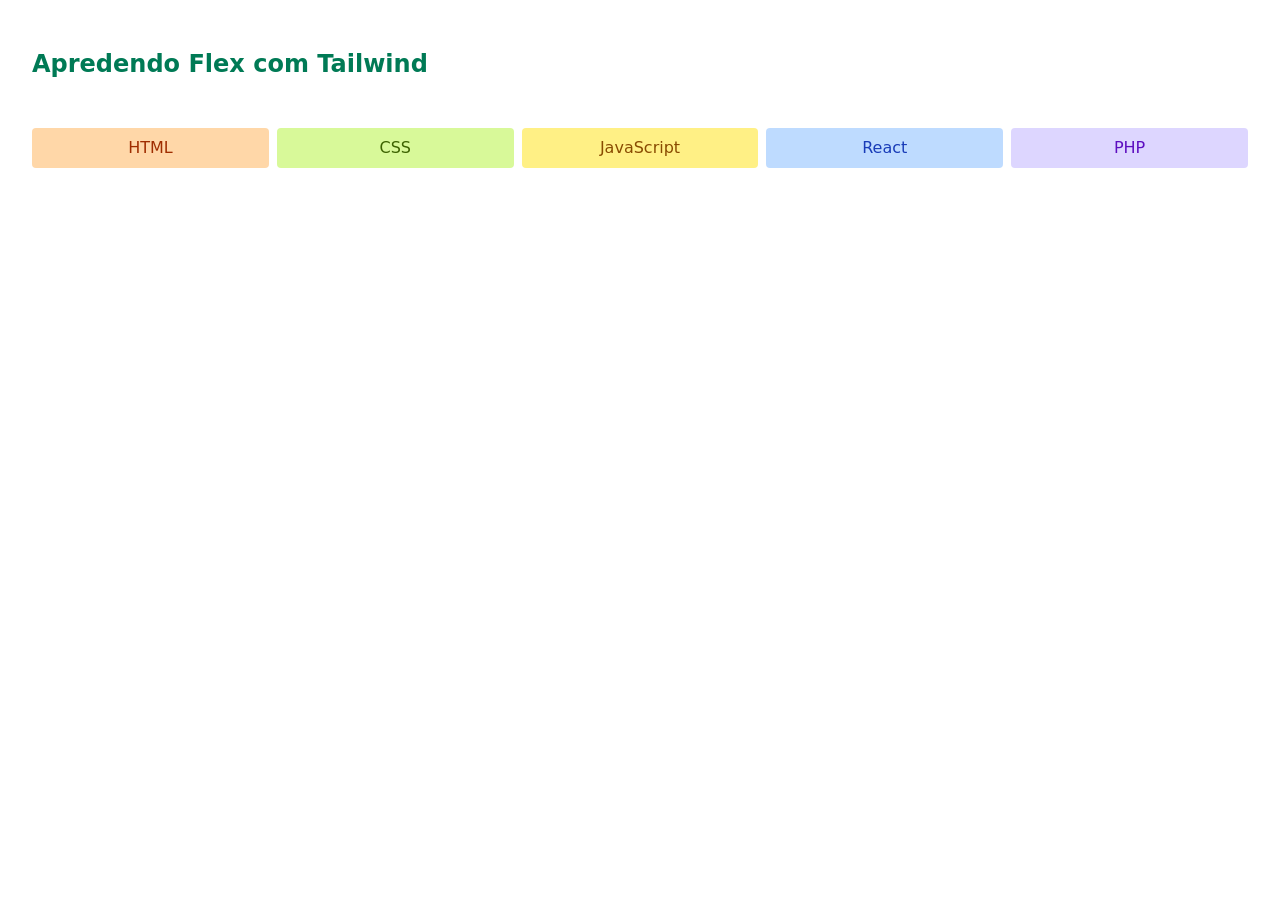
<file: src/index.html>
<!DOCTYPE html>
<html lang="pt-BR">
<head>
  <meta charset="UTF-8">
  <meta name="viewport" content="width=device-width, initial-scale=1.0">
  <link rel="stylesheet" href="./output.css";>

  <title>Exercicio Tailwind</title>
</head>
<body class="m-8">

  <h1 class="text-2xl my-12 font-bold text-emerald-700">Apredendo Flex com Tailwind</h1>
    <ul class="flex gap-2 *:flex-1 *:p-2 *:rounded *:text-center">
      <li class="bg-orange-200 text-orange-800">HTML</li>
      <li class="bg-lime-200 text-lime-800">CSS</li>
      <li class="bg-yellow-200 text-yellow-800">JavaScript</li>
      <li class="bg-blue-200 text-blue-800">React</li>
      <li class="bg-violet-200 text-violet-800">PHP</li>
    </ul>

    <!-- Observações 
      Comandos:
        flex - define display: flex; no elemento (tornando-o um Flex Container

        flex-1 - flex: 1 1 0%; Ocupa o espaço vazio, mas ignora o valor inicial do conteúdo. É o mais comum para itens que devem crescer igualmente e ignorar o tamanho do conteúdo inicial.

        flex-auto: flex: 1 1 auto; Ocupa o espaço vazio, mas cresce de acordo com o tamanho inicial do conteúdo. Os itens crescem igualmente, mas o tamanho base (auto) permite que eles considerem o tamanho inicial do conteúdo antes de começar a distribuir o espaço extra.

    -->
  
</body>
</html>
</file>
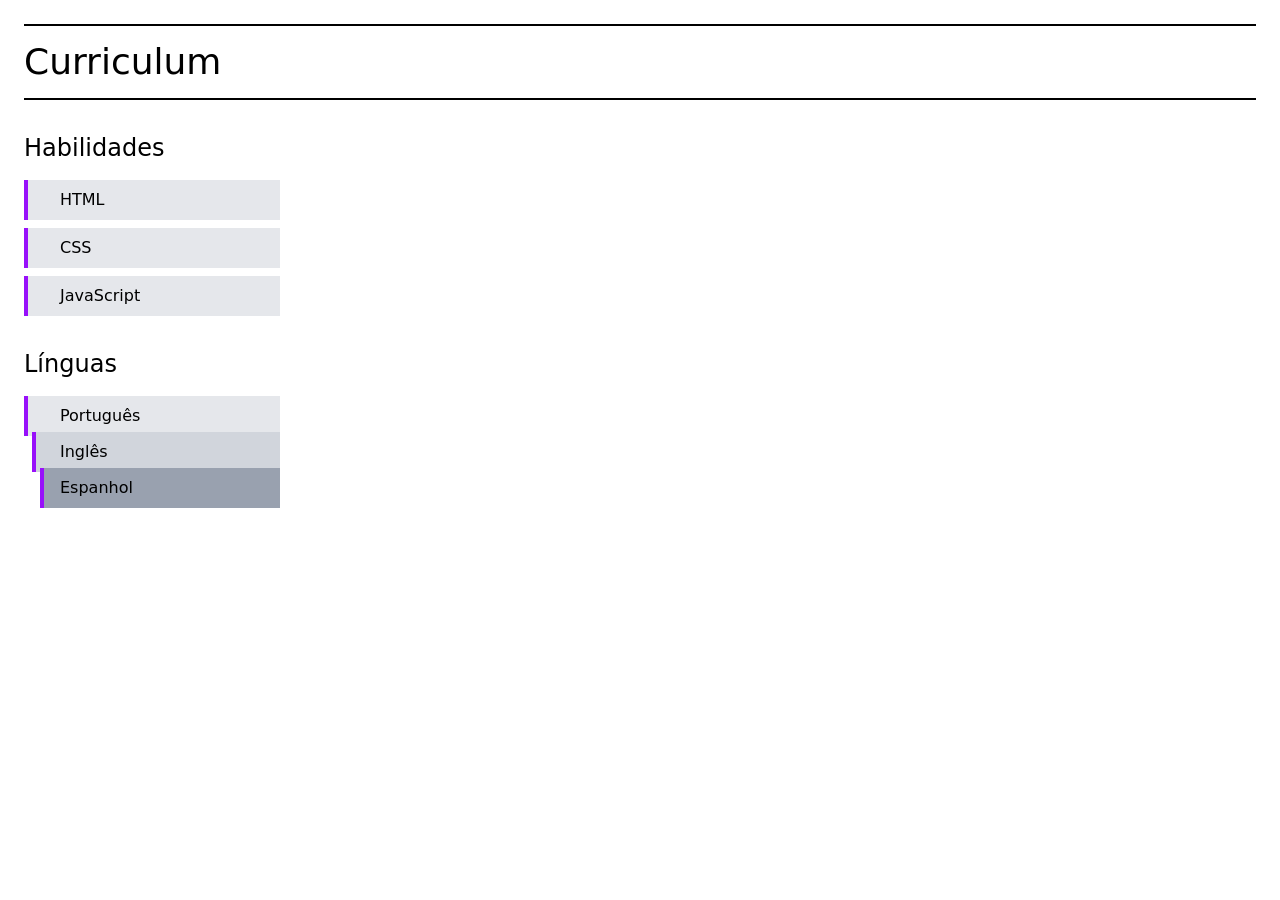
<file: atividades/exercicio-01/src/index.html>
<!DOCTYPE html>
<html lang="pt-BR">
<head>
  <meta charset="UTF-8">
  <meta name="viewport" content="width=device-width, initial-scale=1.0">
  <title>Exercício Tailwind</title>
  <link rel="stylesheet" href="./output.css">
</head>
<body class="m-6">
  <h1 class="text-4xl mb-8 border-y-2 py-4">Curriculum</h1>

  <h2 class="text-2xl mb-4">Habilidades</h2>

  <ul class="w-64 mb-8">
    <li class="bg-gray-200 border-purple-600 border-l-4 pl-8 py-2 mb-2">HTML</li>
    <li class="bg-gray-200 border-purple-600 border-l-4 pl-8 py-2 mb-2">CSS</li>
    <li class="bg-gray-200 border-purple-600 border-l-4 pl-8 py-2 mb-2">JavaScript</li>
  </ul>

  <h2 class="text-2xl mb-4">Línguas</h2>

  <ul class="w-64 mb-8">
    <li class="bg-gray-200 border-purple-600 border-l-4 pl-8 py-2">Português</li>
    <li class="bg-gray-300 border-purple-600 border-l-4 pl-6 py-2 -mt-1 ml-2">Inglês</li> 
    <li class="bg-gray-400 border-purple-600 border-l-4 pl-4 py-2 -mt-1 ml-4">Espanhol</li>
  </ul>
  
  
  
</body>
</html>
</file>
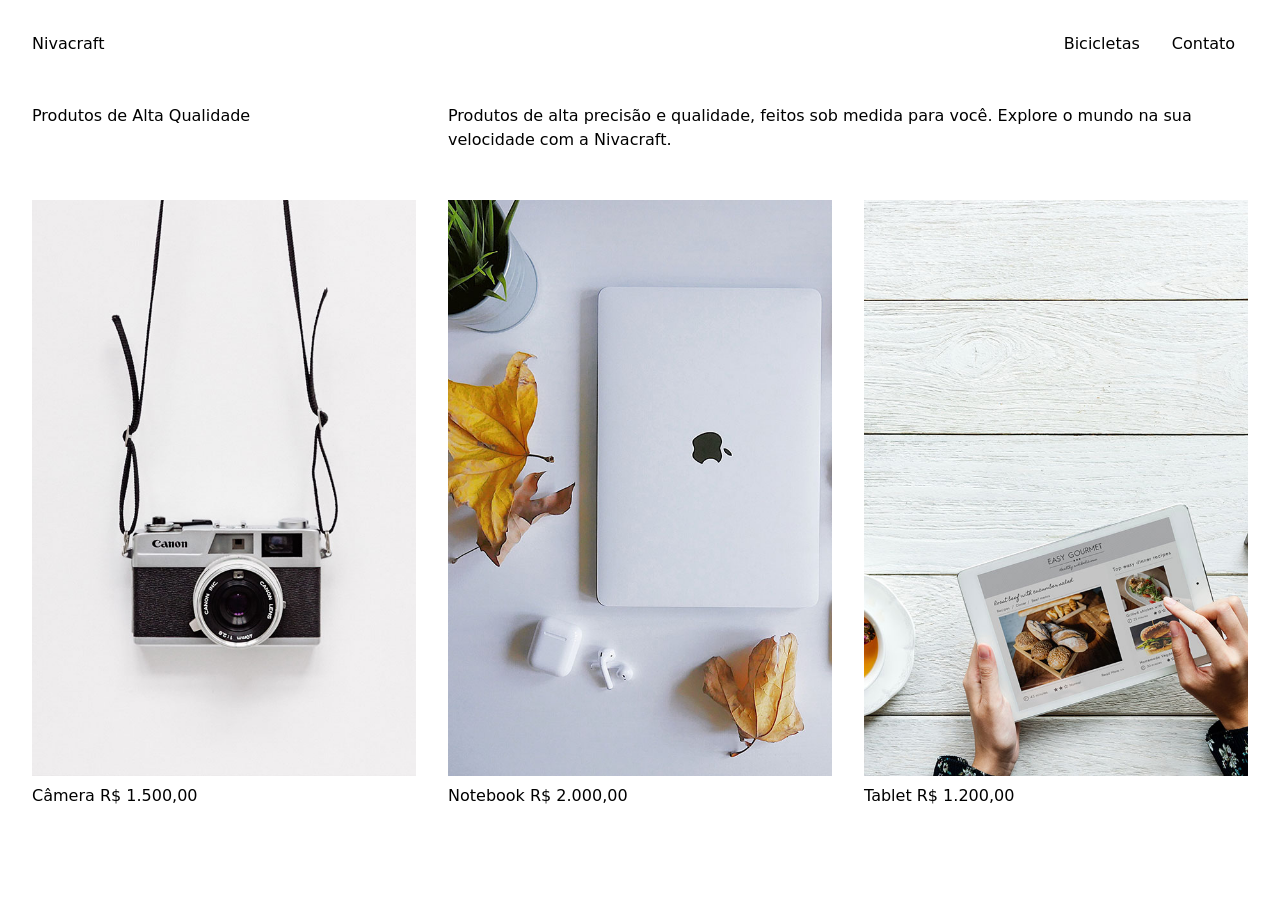
<file: atividades/exercicio-02/src/index.html>
<!DOCTYPE html>
<html lang="pt-BR">
<head>
  <meta charset="UTF-8">
  <meta name="viewport" content="width=device-width, initial-scale=1.0">
  <title>Exercicio Tailwind</title>
  <link rel="stylesheet" href="./output.css";
</head>
<body class="m-8">

  <div class="grid gap-12">

    <header class="grid grid-cols-[1fr_auto]">
      <a href="/">Nivacraft</a>
      <ul class="grid grid-cols-2 gap-8">
        <li><a href="/">Bicicletas</a></li>
        <li><a href="/">Contato</a></li>
      </ul>
    </header>

    <div class="grid grid-cols-3 gap-8">
      
      <h1>Produtos de Alta Qualidade</h1>
      <p class="col-span-2">Produtos de alta precisão e qualidade, feitos sob medida para você. Explore o mundo na sua velocidade com a Nivacraft.</p>

    </div>

    <section class="grid grid-cols-3 gap-8">
      <div class="grid gap-2">
        <img class="" src="./img/camera.jpg" alt="Câmera">
        <h2>Câmera R$ 1.500,00</h2>
      </div>
      <div class="grid gap-2">
        <img class="" src="./img/notebook.jpg" alt="Notebook">
        <h2>Notebook R$ 2.000,00</h2>
      </div>
      <div class="grid gap-2">
        <img class="" src="./img/tablet.jpg" alt="Tablet">
        <h2>Tablet R$ 1.200,00</h2>
      </div>

    </section>

  </div>

</body>
</html>
</file>
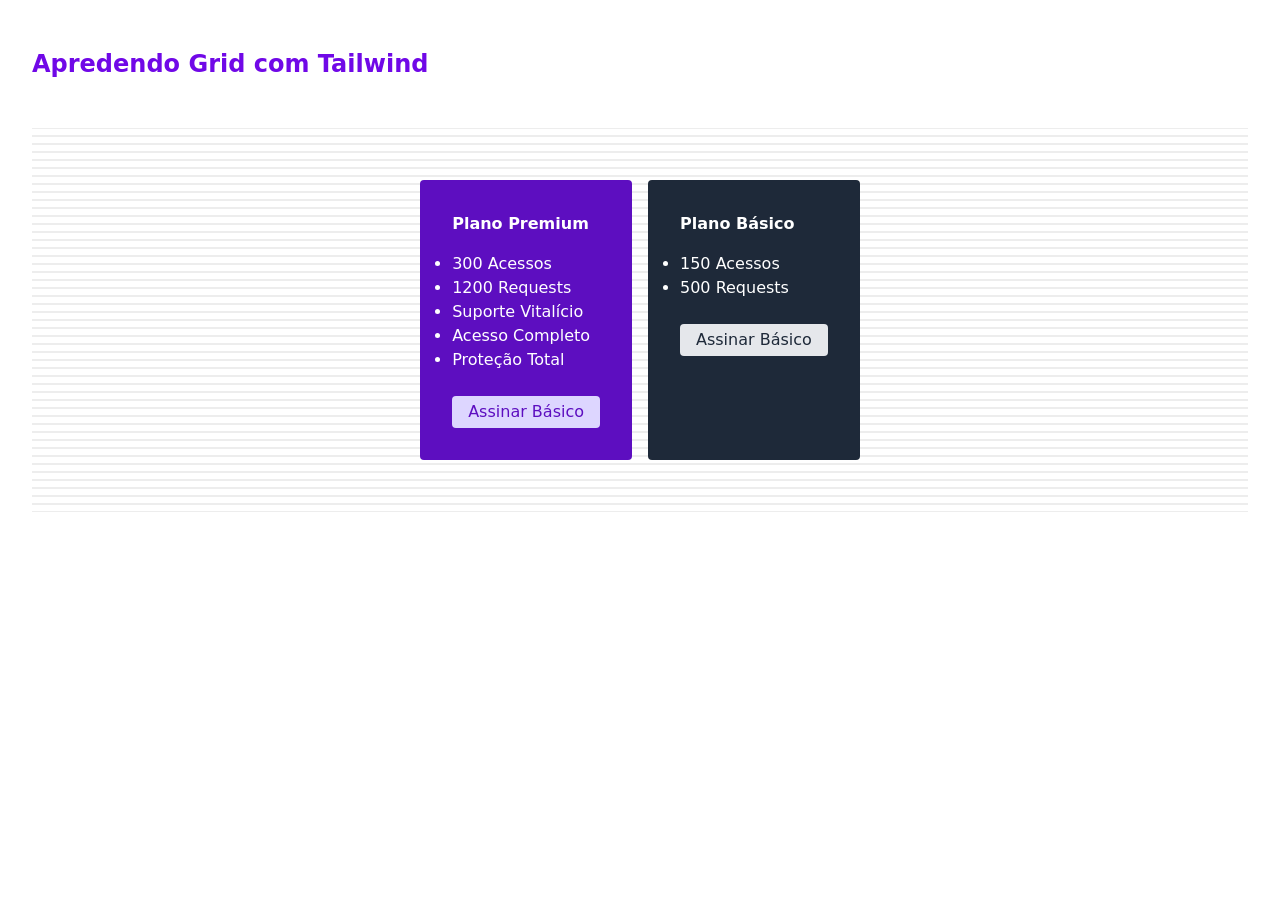
<file: atividades/exercicio-04/src/index.html>
<!DOCTYPE html>
<html lang="pt-BR">
<head>
  <meta charset="UTF-8">
  <meta name="viewport" content="width=device-width, initial-scale=1.0">
  <link rel="stylesheet" href="./output.css";>

  <title>Exercicio Tailwind</title>
</head>
<body class="m-8">

    <h1 class="text-2xl my-12 font-bold text-violet-700">Apredendo Grid com Tailwind</h1>

  <section class="grid grid-cols-[auto_auto] h-96 gap-4 bg-[url(./img/grid.svg)] place-content-center">
    <div class="bg-violet-800 text-white p-8 rounded">
      <h2 class="font-bold mb-4">Plano Premium</h2>
       <ul class="list-disc mb-2 ">
        <li>300 Acessos</li>
        <li>1200 Requests</li>
        <li>Suporte Vitalício</li>
        <li>Acesso Completo</li>
        <li>Proteção Total</li>
      </ul>
      <button class="bg-violet-200 text-violet-800 py-1 px-4 mt-4 rounded">Assinar Básico
    </div>
    <div class="bg-gray-800 text-white p-8 rounded">
      <h2 class="font-bold mb-4">Plano Básico</h2>
      <ul class="list-disc mb-2">
        <li>150 Acessos</li>
        <li>500 Requests</li>
      </ul>
      <button class="bg-gray-200 text-gray-800 py-1 px-4 rounded mt-4">Assinar Básico</button>

    </div>
  </section>



    <!-- Observações 


    -->
  
</body>
</html>
</file>
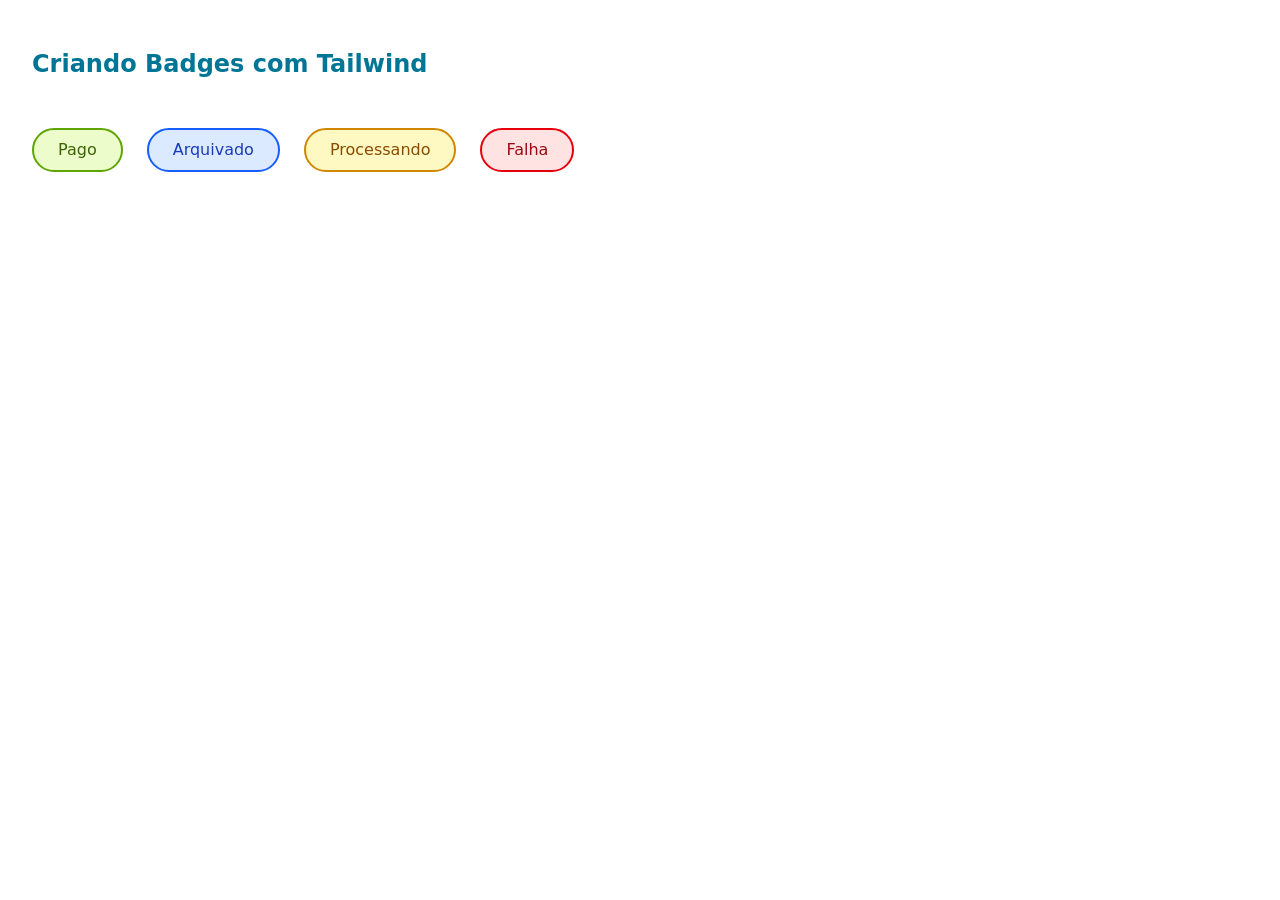
<file: atividades/exercicio-05/src/index.html>
<!DOCTYPE html>
<html lang="pt-BR">
<head>
  <meta charset="UTF-8">
  <meta name="viewport" content="width=device-width, initial-scale=1.0">
  <link rel="stylesheet" href="./output.css";>

  <title>Exercicio Tailwind</title>
</head>
<body class="m-8">

    <h1 class="text-2xl my-12 font-bold text-cyan-700">Criando Badges com Tailwind </h1>

    <div class="flex gap-6">
      <span class="bg-lime-100 text-lime-800 px-6 py-2 rounded-full border-lime-600 border-2">Pago</span>
      <span class="bg-blue-100 text-blue-800 px-6 py-2 rounded-full border-blue-600 border-2">Arquivado</span>
      <span class="bg-yellow-100 text-yellow-800 px-6 py-2 rounded-full border-yellow-600 border-2">Processando</span>
      <span class="bg-red-100 text-red-800 px-6 py-2 rounded-full border-red-600 border-2">Falha</span>
    </div>


  </section>



    <!-- Observações 


    -->
  
</body>
</html>
</file>
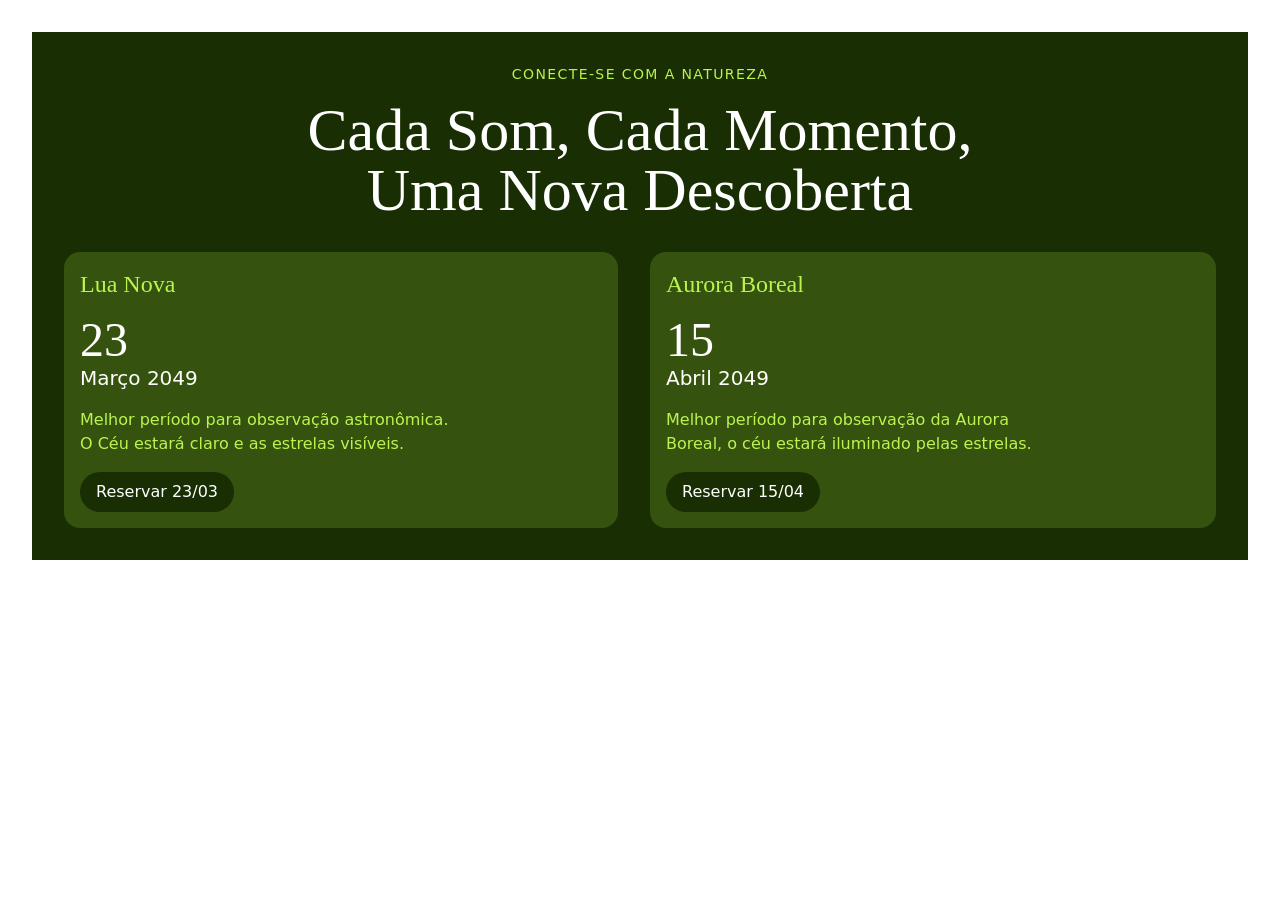
<file: atividades/exercicio-06/src/index.html>
<!DOCTYPE html>
<html lang="pt-BR">
<head>
  <meta charset="UTF-8">
  <meta name="viewport" content="width=device-width, initial-scale=1.0">
  <link rel="stylesheet" href="./output.css";>

  <title>Exercicio Tailwind</title>
</head>
<body class="m-8 text-white">

  <div class="bg-lime-950 p-8">
    <p class="text-lime-300 text-center uppercase text-sm tracking-widest mb-4">Conecte-se com a natureza</p>

    <h2 class="text-6xl text-center font-serif capitalize mb-8 mx-auto max-w-3xl">Cada som, cada momento, uma nova descoberta</h2>

    <div class="flex gap-8 justify-center">
      <div class="bg-lime-900 p-4 rounded-2xl grid gap-4">

        <h3 class="text-lime-300 text-2xl font-serif">Lua Nova</h3>

        <div>
          <p class="text-5xl font-serif">23</p>
          <p class="text-xl">Março 2049</p>
        </div>

        <p class="text-lime-300 text-balance">Melhor período para observação astronômica. O Céu estará claro e as estrelas visíveis.</p>
        <a class="bg-lime-950  rounded-full px-4 py-2 justify-self-start">Reservar 23/03</a>
      </div>

        <div class="bg-lime-900 p-4 rounded-2xl grid gap-4">

        <h3 class="text-lime-300 text-2xl font-serif">Aurora Boreal</h3>

        <div>
          <p class="text-5xl font-serif">15</p>
          <p class="text-xl">Abril 2049</p>
        </div>

        <p class="text-lime-300 text-balance">Melhor período para observação da Aurora Boreal, o céu estará iluminado pelas estrelas.</p>
        <a class="bg-lime-950  rounded-full px-4 py-2 justify-self-start">Reservar 15/04</a>
      </div>


    </div>

  </div>



    <!-- Observações 


    -->
  
</body>
</html>
</file>
<file: src/output.css>
/*! tailwindcss v4.1.17 | MIT License | https://tailwindcss.com */
@layer properties;
@layer theme, base, components, utilities;
@layer theme {
  :root, :host {
    --font-sans: ui-sans-serif, system-ui, sans-serif, "Apple Color Emoji",
      "Segoe UI Emoji", "Segoe UI Symbol", "Noto Color Emoji";
    --font-mono: ui-monospace, SFMono-Regular, Menlo, Monaco, Consolas, "Liberation Mono",
      "Courier New", monospace;
    --color-red-400: oklch(70.4% 0.191 22.216);
    --color-orange-200: oklch(90.1% 0.076 70.697);
    --color-orange-800: oklch(47% 0.157 37.304);
    --color-amber-400: oklch(82.8% 0.189 84.429);
    --color-yellow-200: oklch(94.5% 0.129 101.54);
    --color-yellow-800: oklch(47.6% 0.114 61.907);
    --color-lime-200: oklch(93.8% 0.127 124.321);
    --color-lime-800: oklch(45.3% 0.124 130.933);
    --color-emerald-600: oklch(59.6% 0.145 163.225);
    --color-emerald-700: oklch(50.8% 0.118 165.612);
    --color-emerald-800: oklch(43.2% 0.095 166.913);
    --color-emerald-900: oklch(37.8% 0.077 168.94);
    --color-blue-200: oklch(88.2% 0.059 254.128);
    --color-blue-500: oklch(62.3% 0.214 259.815);
    --color-blue-800: oklch(42.4% 0.199 265.638);
    --color-violet-200: oklch(89.4% 0.057 293.283);
    --color-violet-800: oklch(43.2% 0.232 292.759);
    --color-purple-600: oklch(55.8% 0.288 302.321);
    --color-gray-200: oklch(92.8% 0.006 264.531);
    --color-gray-300: oklch(87.2% 0.01 258.338);
    --color-gray-400: oklch(70.7% 0.022 261.325);
    --color-gray-500: oklch(55.1% 0.027 264.364);
    --spacing: 0.25rem;
    --text-2xl: 1.5rem;
    --text-2xl--line-height: calc(2 / 1.5);
    --text-3xl: 1.875rem;
    --text-3xl--line-height: calc(2.25 / 1.875);
    --text-4xl: 2.25rem;
    --text-4xl--line-height: calc(2.5 / 2.25);
    --font-weight-bold: 700;
    --default-font-family: var(--font-sans);
    --default-mono-font-family: var(--font-mono);
  }
}
@layer base {
  *, ::after, ::before, ::backdrop, ::file-selector-button {
    box-sizing: border-box;
    margin: 0;
    padding: 0;
    border: 0 solid;
  }
  html, :host {
    line-height: 1.5;
    -webkit-text-size-adjust: 100%;
    tab-size: 4;
    font-family: var(--default-font-family, ui-sans-serif, system-ui, sans-serif, "Apple Color Emoji", "Segoe UI Emoji", "Segoe UI Symbol", "Noto Color Emoji");
    font-feature-settings: var(--default-font-feature-settings, normal);
    font-variation-settings: var(--default-font-variation-settings, normal);
    -webkit-tap-highlight-color: transparent;
  }
  hr {
    height: 0;
    color: inherit;
    border-top-width: 1px;
  }
  abbr:where([title]) {
    -webkit-text-decoration: underline dotted;
    text-decoration: underline dotted;
  }
  h1, h2, h3, h4, h5, h6 {
    font-size: inherit;
    font-weight: inherit;
  }
  a {
    color: inherit;
    -webkit-text-decoration: inherit;
    text-decoration: inherit;
  }
  b, strong {
    font-weight: bolder;
  }
  code, kbd, samp, pre {
    font-family: var(--default-mono-font-family, ui-monospace, SFMono-Regular, Menlo, Monaco, Consolas, "Liberation Mono", "Courier New", monospace);
    font-feature-settings: var(--default-mono-font-feature-settings, normal);
    font-variation-settings: var(--default-mono-font-variation-settings, normal);
    font-size: 1em;
  }
  small {
    font-size: 80%;
  }
  sub, sup {
    font-size: 75%;
    line-height: 0;
    position: relative;
    vertical-align: baseline;
  }
  sub {
    bottom: -0.25em;
  }
  sup {
    top: -0.5em;
  }
  table {
    text-indent: 0;
    border-color: inherit;
    border-collapse: collapse;
  }
  :-moz-focusring {
    outline: auto;
  }
  progress {
    vertical-align: baseline;
  }
  summary {
    display: list-item;
  }
  ol, ul, menu {
    list-style: none;
  }
  img, svg, video, canvas, audio, iframe, embed, object {
    display: block;
    vertical-align: middle;
  }
  img, video {
    max-width: 100%;
    height: auto;
  }
  button, input, select, optgroup, textarea, ::file-selector-button {
    font: inherit;
    font-feature-settings: inherit;
    font-variation-settings: inherit;
    letter-spacing: inherit;
    color: inherit;
    border-radius: 0;
    background-color: transparent;
    opacity: 1;
  }
  :where(select:is([multiple], [size])) optgroup {
    font-weight: bolder;
  }
  :where(select:is([multiple], [size])) optgroup option {
    padding-inline-start: 20px;
  }
  ::file-selector-button {
    margin-inline-end: 4px;
  }
  ::placeholder {
    opacity: 1;
  }
  @supports (not (-webkit-appearance: -apple-pay-button))  or (contain-intrinsic-size: 1px) {
    ::placeholder {
      color: currentcolor;
      @supports (color: color-mix(in lab, red, red)) {
        color: color-mix(in oklab, currentcolor 50%, transparent);
      }
    }
  }
  textarea {
    resize: vertical;
  }
  ::-webkit-search-decoration {
    -webkit-appearance: none;
  }
  ::-webkit-date-and-time-value {
    min-height: 1lh;
    text-align: inherit;
  }
  ::-webkit-datetime-edit {
    display: inline-flex;
  }
  ::-webkit-datetime-edit-fields-wrapper {
    padding: 0;
  }
  ::-webkit-datetime-edit, ::-webkit-datetime-edit-year-field, ::-webkit-datetime-edit-month-field, ::-webkit-datetime-edit-day-field, ::-webkit-datetime-edit-hour-field, ::-webkit-datetime-edit-minute-field, ::-webkit-datetime-edit-second-field, ::-webkit-datetime-edit-millisecond-field, ::-webkit-datetime-edit-meridiem-field {
    padding-block: 0;
  }
  ::-webkit-calendar-picker-indicator {
    line-height: 1;
  }
  :-moz-ui-invalid {
    box-shadow: none;
  }
  button, input:where([type="button"], [type="reset"], [type="submit"]), ::file-selector-button {
    appearance: button;
  }
  ::-webkit-inner-spin-button, ::-webkit-outer-spin-button {
    height: auto;
  }
  [hidden]:where(:not([hidden="until-found"])) {
    display: none !important;
  }
}
@layer utilities {
  .col-span-2 {
    grid-column: span 2 / span 2;
  }
  .m-6 {
    margin: calc(var(--spacing) * 6);
  }
  .m-8 {
    margin: calc(var(--spacing) * 8);
  }
  .my-2 {
    margin-block: calc(var(--spacing) * 2);
  }
  .my-8 {
    margin-block: calc(var(--spacing) * 8);
  }
  .my-12 {
    margin-block: calc(var(--spacing) * 12);
  }
  .-mt-1 {
    margin-top: calc(var(--spacing) * -1);
  }
  .mb-2 {
    margin-bottom: calc(var(--spacing) * 2);
  }
  .mb-4 {
    margin-bottom: calc(var(--spacing) * 4);
  }
  .mb-8 {
    margin-bottom: calc(var(--spacing) * 8);
  }
  .ml-2 {
    margin-left: calc(var(--spacing) * 2);
  }
  .ml-4 {
    margin-left: calc(var(--spacing) * 4);
  }
  .flex {
    display: flex;
  }
  .grid {
    display: grid;
  }
  .table {
    display: table;
  }
  .w-32 {
    width: calc(var(--spacing) * 32);
  }
  .w-64 {
    width: calc(var(--spacing) * 64);
  }
  .flex-1 {
    flex: 1;
  }
  .flex-auto {
    flex: auto;
  }
  .flex-shrink {
    flex-shrink: 1;
  }
  .shrink-0 {
    flex-shrink: 0;
  }
  .flex-grow {
    flex-grow: 1;
  }
  .grow {
    flex-grow: 1;
  }
  .border-collapse {
    border-collapse: collapse;
  }
  .resize {
    resize: both;
  }
  .grid-cols-2 {
    grid-template-columns: repeat(2, minmax(0, 1fr));
  }
  .grid-cols-3 {
    grid-template-columns: repeat(3, minmax(0, 1fr));
  }
  .grid-cols-\[1fr_auto\] {
    grid-template-columns: 1fr auto;
  }
  .flex-wrap {
    flex-wrap: wrap;
  }
  .gap-2 {
    gap: calc(var(--spacing) * 2);
  }
  .gap-4 {
    gap: calc(var(--spacing) * 4);
  }
  .gap-6 {
    gap: calc(var(--spacing) * 6);
  }
  .gap-8 {
    gap: calc(var(--spacing) * 8);
  }
  .gap-12 {
    gap: calc(var(--spacing) * 12);
  }
  .border {
    border-style: var(--tw-border-style);
    border-width: 1px;
  }
  .border-y-2 {
    border-block-style: var(--tw-border-style);
    border-block-width: 2px;
  }
  .border-l-4 {
    border-left-style: var(--tw-border-style);
    border-left-width: 4px;
  }
  .border-purple-600 {
    border-color: var(--color-purple-600);
  }
  .bg-blue-200 {
    background-color: var(--color-blue-200);
  }
  .bg-gray-200 {
    background-color: var(--color-gray-200);
  }
  .bg-gray-300 {
    background-color: var(--color-gray-300);
  }
  .bg-gray-400 {
    background-color: var(--color-gray-400);
  }
  .bg-lime-200 {
    background-color: var(--color-lime-200);
  }
  .bg-orange-200 {
    background-color: var(--color-orange-200);
  }
  .bg-violet-200 {
    background-color: var(--color-violet-200);
  }
  .bg-yellow-200 {
    background-color: var(--color-yellow-200);
  }
  .py-2 {
    padding-block: calc(var(--spacing) * 2);
  }
  .py-4 {
    padding-block: calc(var(--spacing) * 4);
  }
  .pl-4 {
    padding-left: calc(var(--spacing) * 4);
  }
  .pl-6 {
    padding-left: calc(var(--spacing) * 6);
  }
  .pl-8 {
    padding-left: calc(var(--spacing) * 8);
  }
  .text-2xl {
    font-size: var(--text-2xl);
    line-height: var(--tw-leading, var(--text-2xl--line-height));
  }
  .text-4xl {
    font-size: var(--text-4xl);
    line-height: var(--tw-leading, var(--text-4xl--line-height));
  }
  .font-bold {
    --tw-font-weight: var(--font-weight-bold);
    font-weight: var(--font-weight-bold);
  }
  .text-blue-500 {
    color: var(--color-blue-500);
  }
  .text-blue-800 {
    color: var(--color-blue-800);
  }
  .text-emerald-600 {
    color: var(--color-emerald-600);
  }
  .text-emerald-700 {
    color: var(--color-emerald-700);
  }
  .text-emerald-800 {
    color: var(--color-emerald-800);
  }
  .text-emerald-900 {
    color: var(--color-emerald-900);
  }
  .text-lime-800 {
    color: var(--color-lime-800);
  }
  .text-orange-800 {
    color: var(--color-orange-800);
  }
  .text-violet-800 {
    color: var(--color-violet-800);
  }
  .text-yellow-800 {
    color: var(--color-yellow-800);
  }
  .underline {
    text-decoration-line: underline;
  }
  .outline {
    outline-style: var(--tw-outline-style);
    outline-width: 1px;
  }
  .\*\:flex-1 {
    :is(& > *) {
      flex: 1;
    }
  }
  .\*\:rounded {
    :is(& > *) {
      border-radius: 0.25rem;
    }
  }
  .\*\:rounded-full {
    :is(& > *) {
      border-radius: calc(infinity * 1px);
    }
  }
  .\*\:p-2 {
    :is(& > *) {
      padding: calc(var(--spacing) * 2);
    }
  }
  .\*\:p-4 {
    :is(& > *) {
      padding: calc(var(--spacing) * 4);
    }
  }
  .\*\:text-center {
    :is(& > *) {
      text-align: center;
    }
  }
}
@property --tw-border-style {
  syntax: "*";
  inherits: false;
  initial-value: solid;
}
@property --tw-font-weight {
  syntax: "*";
  inherits: false;
}
@property --tw-outline-style {
  syntax: "*";
  inherits: false;
  initial-value: solid;
}
@layer properties {
  @supports ((-webkit-hyphens: none) and (not (margin-trim: inline))) or ((-moz-orient: inline) and (not (color:rgb(from red r g b)))) {
    *, ::before, ::after, ::backdrop {
      --tw-border-style: solid;
      --tw-font-weight: initial;
      --tw-outline-style: solid;
    }
  }
}
</file>
<file: atividades/exercicio-01/src/output.css>
/*! tailwindcss v4.1.17 | MIT License | https://tailwindcss.com */
@layer properties;
@layer theme, base, components, utilities;
@layer theme {
  :root, :host {
    --font-sans: ui-sans-serif, system-ui, sans-serif, "Apple Color Emoji",
      "Segoe UI Emoji", "Segoe UI Symbol", "Noto Color Emoji";
    --font-mono: ui-monospace, SFMono-Regular, Menlo, Monaco, Consolas, "Liberation Mono",
      "Courier New", monospace;
    --color-purple-600: oklch(55.8% 0.288 302.321);
    --color-gray-200: oklch(92.8% 0.006 264.531);
    --color-gray-300: oklch(87.2% 0.01 258.338);
    --color-gray-400: oklch(70.7% 0.022 261.325);
    --spacing: 0.25rem;
    --text-2xl: 1.5rem;
    --text-2xl--line-height: calc(2 / 1.5);
    --text-4xl: 2.25rem;
    --text-4xl--line-height: calc(2.5 / 2.25);
    --default-font-family: var(--font-sans);
    --default-mono-font-family: var(--font-mono);
  }
}
@layer base {
  *, ::after, ::before, ::backdrop, ::file-selector-button {
    box-sizing: border-box;
    margin: 0;
    padding: 0;
    border: 0 solid;
  }
  html, :host {
    line-height: 1.5;
    -webkit-text-size-adjust: 100%;
    tab-size: 4;
    font-family: var(--default-font-family, ui-sans-serif, system-ui, sans-serif, "Apple Color Emoji", "Segoe UI Emoji", "Segoe UI Symbol", "Noto Color Emoji");
    font-feature-settings: var(--default-font-feature-settings, normal);
    font-variation-settings: var(--default-font-variation-settings, normal);
    -webkit-tap-highlight-color: transparent;
  }
  hr {
    height: 0;
    color: inherit;
    border-top-width: 1px;
  }
  abbr:where([title]) {
    -webkit-text-decoration: underline dotted;
    text-decoration: underline dotted;
  }
  h1, h2, h3, h4, h5, h6 {
    font-size: inherit;
    font-weight: inherit;
  }
  a {
    color: inherit;
    -webkit-text-decoration: inherit;
    text-decoration: inherit;
  }
  b, strong {
    font-weight: bolder;
  }
  code, kbd, samp, pre {
    font-family: var(--default-mono-font-family, ui-monospace, SFMono-Regular, Menlo, Monaco, Consolas, "Liberation Mono", "Courier New", monospace);
    font-feature-settings: var(--default-mono-font-feature-settings, normal);
    font-variation-settings: var(--default-mono-font-variation-settings, normal);
    font-size: 1em;
  }
  small {
    font-size: 80%;
  }
  sub, sup {
    font-size: 75%;
    line-height: 0;
    position: relative;
    vertical-align: baseline;
  }
  sub {
    bottom: -0.25em;
  }
  sup {
    top: -0.5em;
  }
  table {
    text-indent: 0;
    border-color: inherit;
    border-collapse: collapse;
  }
  :-moz-focusring {
    outline: auto;
  }
  progress {
    vertical-align: baseline;
  }
  summary {
    display: list-item;
  }
  ol, ul, menu {
    list-style: none;
  }
  img, svg, video, canvas, audio, iframe, embed, object {
    display: block;
    vertical-align: middle;
  }
  img, video {
    max-width: 100%;
    height: auto;
  }
  button, input, select, optgroup, textarea, ::file-selector-button {
    font: inherit;
    font-feature-settings: inherit;
    font-variation-settings: inherit;
    letter-spacing: inherit;
    color: inherit;
    border-radius: 0;
    background-color: transparent;
    opacity: 1;
  }
  :where(select:is([multiple], [size])) optgroup {
    font-weight: bolder;
  }
  :where(select:is([multiple], [size])) optgroup option {
    padding-inline-start: 20px;
  }
  ::file-selector-button {
    margin-inline-end: 4px;
  }
  ::placeholder {
    opacity: 1;
  }
  @supports (not (-webkit-appearance: -apple-pay-button))  or (contain-intrinsic-size: 1px) {
    ::placeholder {
      color: currentcolor;
      @supports (color: color-mix(in lab, red, red)) {
        color: color-mix(in oklab, currentcolor 50%, transparent);
      }
    }
  }
  textarea {
    resize: vertical;
  }
  ::-webkit-search-decoration {
    -webkit-appearance: none;
  }
  ::-webkit-date-and-time-value {
    min-height: 1lh;
    text-align: inherit;
  }
  ::-webkit-datetime-edit {
    display: inline-flex;
  }
  ::-webkit-datetime-edit-fields-wrapper {
    padding: 0;
  }
  ::-webkit-datetime-edit, ::-webkit-datetime-edit-year-field, ::-webkit-datetime-edit-month-field, ::-webkit-datetime-edit-day-field, ::-webkit-datetime-edit-hour-field, ::-webkit-datetime-edit-minute-field, ::-webkit-datetime-edit-second-field, ::-webkit-datetime-edit-millisecond-field, ::-webkit-datetime-edit-meridiem-field {
    padding-block: 0;
  }
  ::-webkit-calendar-picker-indicator {
    line-height: 1;
  }
  :-moz-ui-invalid {
    box-shadow: none;
  }
  button, input:where([type="button"], [type="reset"], [type="submit"]), ::file-selector-button {
    appearance: button;
  }
  ::-webkit-inner-spin-button, ::-webkit-outer-spin-button {
    height: auto;
  }
  [hidden]:where(:not([hidden="until-found"])) {
    display: none !important;
  }
}
@layer utilities {
  .m-6 {
    margin: calc(var(--spacing) * 6);
  }
  .-mt-1 {
    margin-top: calc(var(--spacing) * -1);
  }
  .mb-2 {
    margin-bottom: calc(var(--spacing) * 2);
  }
  .mb-4 {
    margin-bottom: calc(var(--spacing) * 4);
  }
  .mb-8 {
    margin-bottom: calc(var(--spacing) * 8);
  }
  .ml-2 {
    margin-left: calc(var(--spacing) * 2);
  }
  .ml-4 {
    margin-left: calc(var(--spacing) * 4);
  }
  .table {
    display: table;
  }
  .w-64 {
    width: calc(var(--spacing) * 64);
  }
  .border-collapse {
    border-collapse: collapse;
  }
  .resize {
    resize: both;
  }
  .border {
    border-style: var(--tw-border-style);
    border-width: 1px;
  }
  .border-y-2 {
    border-block-style: var(--tw-border-style);
    border-block-width: 2px;
  }
  .border-l-4 {
    border-left-style: var(--tw-border-style);
    border-left-width: 4px;
  }
  .border-purple-600 {
    border-color: var(--color-purple-600);
  }
  .bg-gray-200 {
    background-color: var(--color-gray-200);
  }
  .bg-gray-300 {
    background-color: var(--color-gray-300);
  }
  .bg-gray-400 {
    background-color: var(--color-gray-400);
  }
  .py-2 {
    padding-block: calc(var(--spacing) * 2);
  }
  .py-4 {
    padding-block: calc(var(--spacing) * 4);
  }
  .pl-4 {
    padding-left: calc(var(--spacing) * 4);
  }
  .pl-6 {
    padding-left: calc(var(--spacing) * 6);
  }
  .pl-8 {
    padding-left: calc(var(--spacing) * 8);
  }
  .text-2xl {
    font-size: var(--text-2xl);
    line-height: var(--tw-leading, var(--text-2xl--line-height));
  }
  .text-4xl {
    font-size: var(--text-4xl);
    line-height: var(--tw-leading, var(--text-4xl--line-height));
  }
  .underline {
    text-decoration-line: underline;
  }
  .outline {
    outline-style: var(--tw-outline-style);
    outline-width: 1px;
  }
}
@property --tw-border-style {
  syntax: "*";
  inherits: false;
  initial-value: solid;
}
@property --tw-outline-style {
  syntax: "*";
  inherits: false;
  initial-value: solid;
}
@layer properties {
  @supports ((-webkit-hyphens: none) and (not (margin-trim: inline))) or ((-moz-orient: inline) and (not (color:rgb(from red r g b)))) {
    *, ::before, ::after, ::backdrop {
      --tw-border-style: solid;
      --tw-outline-style: solid;
    }
  }
}
</file>
<file: atividades/exercicio-02/src/output.css>
/*! tailwindcss v4.1.17 | MIT License | https://tailwindcss.com */
@layer properties;
@layer theme, base, components, utilities;
@layer theme {
  :root, :host {
    --font-sans: ui-sans-serif, system-ui, sans-serif, "Apple Color Emoji",
      "Segoe UI Emoji", "Segoe UI Symbol", "Noto Color Emoji";
    --font-mono: ui-monospace, SFMono-Regular, Menlo, Monaco, Consolas, "Liberation Mono",
      "Courier New", monospace;
    --color-red-400: oklch(70.4% 0.191 22.216);
    --color-amber-400: oklch(82.8% 0.189 84.429);
    --color-purple-600: oklch(55.8% 0.288 302.321);
    --color-gray-200: oklch(92.8% 0.006 264.531);
    --color-gray-300: oklch(87.2% 0.01 258.338);
    --color-gray-400: oklch(70.7% 0.022 261.325);
    --color-gray-500: oklch(55.1% 0.027 264.364);
    --spacing: 0.25rem;
    --text-2xl: 1.5rem;
    --text-2xl--line-height: calc(2 / 1.5);
    --text-3xl: 1.875rem;
    --text-3xl--line-height: calc(2.25 / 1.875);
    --text-4xl: 2.25rem;
    --text-4xl--line-height: calc(2.5 / 2.25);
    --font-weight-bold: 700;
    --default-font-family: var(--font-sans);
    --default-mono-font-family: var(--font-mono);
  }
}
@layer base {
  *, ::after, ::before, ::backdrop, ::file-selector-button {
    box-sizing: border-box;
    margin: 0;
    padding: 0;
    border: 0 solid;
  }
  html, :host {
    line-height: 1.5;
    -webkit-text-size-adjust: 100%;
    tab-size: 4;
    font-family: var(--default-font-family, ui-sans-serif, system-ui, sans-serif, "Apple Color Emoji", "Segoe UI Emoji", "Segoe UI Symbol", "Noto Color Emoji");
    font-feature-settings: var(--default-font-feature-settings, normal);
    font-variation-settings: var(--default-font-variation-settings, normal);
    -webkit-tap-highlight-color: transparent;
  }
  hr {
    height: 0;
    color: inherit;
    border-top-width: 1px;
  }
  abbr:where([title]) {
    -webkit-text-decoration: underline dotted;
    text-decoration: underline dotted;
  }
  h1, h2, h3, h4, h5, h6 {
    font-size: inherit;
    font-weight: inherit;
  }
  a {
    color: inherit;
    -webkit-text-decoration: inherit;
    text-decoration: inherit;
  }
  b, strong {
    font-weight: bolder;
  }
  code, kbd, samp, pre {
    font-family: var(--default-mono-font-family, ui-monospace, SFMono-Regular, Menlo, Monaco, Consolas, "Liberation Mono", "Courier New", monospace);
    font-feature-settings: var(--default-mono-font-feature-settings, normal);
    font-variation-settings: var(--default-mono-font-variation-settings, normal);
    font-size: 1em;
  }
  small {
    font-size: 80%;
  }
  sub, sup {
    font-size: 75%;
    line-height: 0;
    position: relative;
    vertical-align: baseline;
  }
  sub {
    bottom: -0.25em;
  }
  sup {
    top: -0.5em;
  }
  table {
    text-indent: 0;
    border-color: inherit;
    border-collapse: collapse;
  }
  :-moz-focusring {
    outline: auto;
  }
  progress {
    vertical-align: baseline;
  }
  summary {
    display: list-item;
  }
  ol, ul, menu {
    list-style: none;
  }
  img, svg, video, canvas, audio, iframe, embed, object {
    display: block;
    vertical-align: middle;
  }
  img, video {
    max-width: 100%;
    height: auto;
  }
  button, input, select, optgroup, textarea, ::file-selector-button {
    font: inherit;
    font-feature-settings: inherit;
    font-variation-settings: inherit;
    letter-spacing: inherit;
    color: inherit;
    border-radius: 0;
    background-color: transparent;
    opacity: 1;
  }
  :where(select:is([multiple], [size])) optgroup {
    font-weight: bolder;
  }
  :where(select:is([multiple], [size])) optgroup option {
    padding-inline-start: 20px;
  }
  ::file-selector-button {
    margin-inline-end: 4px;
  }
  ::placeholder {
    opacity: 1;
  }
  @supports (not (-webkit-appearance: -apple-pay-button))  or (contain-intrinsic-size: 1px) {
    ::placeholder {
      color: currentcolor;
      @supports (color: color-mix(in lab, red, red)) {
        color: color-mix(in oklab, currentcolor 50%, transparent);
      }
    }
  }
  textarea {
    resize: vertical;
  }
  ::-webkit-search-decoration {
    -webkit-appearance: none;
  }
  ::-webkit-date-and-time-value {
    min-height: 1lh;
    text-align: inherit;
  }
  ::-webkit-datetime-edit {
    display: inline-flex;
  }
  ::-webkit-datetime-edit-fields-wrapper {
    padding: 0;
  }
  ::-webkit-datetime-edit, ::-webkit-datetime-edit-year-field, ::-webkit-datetime-edit-month-field, ::-webkit-datetime-edit-day-field, ::-webkit-datetime-edit-hour-field, ::-webkit-datetime-edit-minute-field, ::-webkit-datetime-edit-second-field, ::-webkit-datetime-edit-millisecond-field, ::-webkit-datetime-edit-meridiem-field {
    padding-block: 0;
  }
  ::-webkit-calendar-picker-indicator {
    line-height: 1;
  }
  :-moz-ui-invalid {
    box-shadow: none;
  }
  button, input:where([type="button"], [type="reset"], [type="submit"]), ::file-selector-button {
    appearance: button;
  }
  ::-webkit-inner-spin-button, ::-webkit-outer-spin-button {
    height: auto;
  }
  [hidden]:where(:not([hidden="until-found"])) {
    display: none !important;
  }
}
@layer utilities {
  .col-span-2 {
    grid-column: span 2 / span 2;
  }
  .col-span-3 {
    grid-column: span 3 / span 3;
  }
  .m-6 {
    margin: calc(var(--spacing) * 6);
  }
  .m-8 {
    margin: calc(var(--spacing) * 8);
  }
  .my-4 {
    margin-block: calc(var(--spacing) * 4);
  }
  .my-6 {
    margin-block: calc(var(--spacing) * 6);
  }
  .-mt-1 {
    margin-top: calc(var(--spacing) * -1);
  }
  .mb-2 {
    margin-bottom: calc(var(--spacing) * 2);
  }
  .mb-4 {
    margin-bottom: calc(var(--spacing) * 4);
  }
  .mb-6 {
    margin-bottom: calc(var(--spacing) * 6);
  }
  .mb-8 {
    margin-bottom: calc(var(--spacing) * 8);
  }
  .mb-10 {
    margin-bottom: calc(var(--spacing) * 10);
  }
  .mb-16 {
    margin-bottom: calc(var(--spacing) * 16);
  }
  .ml-2 {
    margin-left: calc(var(--spacing) * 2);
  }
  .ml-4 {
    margin-left: calc(var(--spacing) * 4);
  }
  .flex {
    display: flex;
  }
  .grid {
    display: grid;
  }
  .inline-block {
    display: inline-block;
  }
  .table {
    display: table;
  }
  .w-64 {
    width: calc(var(--spacing) * 64);
  }
  .border-collapse {
    border-collapse: collapse;
  }
  .resize {
    resize: both;
  }
  .grid-cols-2 {
    grid-template-columns: repeat(2, minmax(0, 1fr));
  }
  .grid-cols-3 {
    grid-template-columns: repeat(3, minmax(0, 1fr));
  }
  .grid-cols-\[1fr_auto\] {
    grid-template-columns: 1fr auto;
  }
  .justify-end {
    justify-content: flex-end;
  }
  .gap-2 {
    gap: calc(var(--spacing) * 2);
  }
  .gap-4 {
    gap: calc(var(--spacing) * 4);
  }
  .gap-6 {
    gap: calc(var(--spacing) * 6);
  }
  .gap-8 {
    gap: calc(var(--spacing) * 8);
  }
  .gap-12 {
    gap: calc(var(--spacing) * 12);
  }
  .gap-x-8 {
    column-gap: calc(var(--spacing) * 8);
  }
  .border {
    border-style: var(--tw-border-style);
    border-width: 1px;
  }
  .border-y-2 {
    border-block-style: var(--tw-border-style);
    border-block-width: 2px;
  }
  .border-l-4 {
    border-left-style: var(--tw-border-style);
    border-left-width: 4px;
  }
  .border-purple-600 {
    border-color: var(--color-purple-600);
  }
  .bg-amber-400 {
    background-color: var(--color-amber-400);
  }
  .bg-gray-200 {
    background-color: var(--color-gray-200);
  }
  .bg-gray-300 {
    background-color: var(--color-gray-300);
  }
  .bg-gray-400 {
    background-color: var(--color-gray-400);
  }
  .bg-gray-500 {
    background-color: var(--color-gray-500);
  }
  .bg-red-400 {
    background-color: var(--color-red-400);
  }
  .p-4 {
    padding: calc(var(--spacing) * 4);
  }
  .px-4 {
    padding-inline: calc(var(--spacing) * 4);
  }
  .py-2 {
    padding-block: calc(var(--spacing) * 2);
  }
  .py-4 {
    padding-block: calc(var(--spacing) * 4);
  }
  .pl-4 {
    padding-left: calc(var(--spacing) * 4);
  }
  .pl-6 {
    padding-left: calc(var(--spacing) * 6);
  }
  .pl-8 {
    padding-left: calc(var(--spacing) * 8);
  }
  .align-baseline {
    vertical-align: baseline;
  }
  .align-middle {
    vertical-align: middle;
  }
  .text-2xl {
    font-size: var(--text-2xl);
    line-height: var(--tw-leading, var(--text-2xl--line-height));
  }
  .text-3xl {
    font-size: var(--text-3xl);
    line-height: var(--tw-leading, var(--text-3xl--line-height));
  }
  .text-4xl {
    font-size: var(--text-4xl);
    line-height: var(--tw-leading, var(--text-4xl--line-height));
  }
  .font-bold {
    --tw-font-weight: var(--font-weight-bold);
    font-weight: var(--font-weight-bold);
  }
  .underline {
    text-decoration-line: underline;
  }
  .outline {
    outline-style: var(--tw-outline-style);
    outline-width: 1px;
  }
}
@property --tw-border-style {
  syntax: "*";
  inherits: false;
  initial-value: solid;
}
@property --tw-font-weight {
  syntax: "*";
  inherits: false;
}
@property --tw-outline-style {
  syntax: "*";
  inherits: false;
  initial-value: solid;
}
@layer properties {
  @supports ((-webkit-hyphens: none) and (not (margin-trim: inline))) or ((-moz-orient: inline) and (not (color:rgb(from red r g b)))) {
    *, ::before, ::after, ::backdrop {
      --tw-border-style: solid;
      --tw-font-weight: initial;
      --tw-outline-style: solid;
    }
  }
}
</file>
<file: atividades/exercicio-04/src/output.css>
/*! tailwindcss v4.1.17 | MIT License | https://tailwindcss.com */
@layer properties;
@layer theme, base, components, utilities;
@layer theme {
  :root, :host {
    --font-sans: ui-sans-serif, system-ui, sans-serif, "Apple Color Emoji",
      "Segoe UI Emoji", "Segoe UI Symbol", "Noto Color Emoji";
    --font-mono: ui-monospace, SFMono-Regular, Menlo, Monaco, Consolas, "Liberation Mono",
      "Courier New", monospace;
    --color-red-300: oklch(80.8% 0.114 19.571);
    --color-red-400: oklch(70.4% 0.191 22.216);
    --color-orange-200: oklch(90.1% 0.076 70.697);
    --color-orange-800: oklch(47% 0.157 37.304);
    --color-amber-400: oklch(82.8% 0.189 84.429);
    --color-yellow-200: oklch(94.5% 0.129 101.54);
    --color-yellow-800: oklch(47.6% 0.114 61.907);
    --color-lime-200: oklch(93.8% 0.127 124.321);
    --color-lime-800: oklch(45.3% 0.124 130.933);
    --color-emerald-600: oklch(59.6% 0.145 163.225);
    --color-emerald-700: oklch(50.8% 0.118 165.612);
    --color-emerald-800: oklch(43.2% 0.095 166.913);
    --color-emerald-900: oklch(37.8% 0.077 168.94);
    --color-blue-200: oklch(88.2% 0.059 254.128);
    --color-blue-500: oklch(62.3% 0.214 259.815);
    --color-blue-800: oklch(42.4% 0.199 265.638);
    --color-violet-200: oklch(89.4% 0.057 293.283);
    --color-violet-300: oklch(81.1% 0.111 293.571);
    --color-violet-400: oklch(70.2% 0.183 293.541);
    --color-violet-700: oklch(49.1% 0.27 292.581);
    --color-violet-800: oklch(43.2% 0.232 292.759);
    --color-violet-900: oklch(38% 0.189 293.745);
    --color-purple-600: oklch(55.8% 0.288 302.321);
    --color-gray-100: oklch(96.7% 0.003 264.542);
    --color-gray-200: oklch(92.8% 0.006 264.531);
    --color-gray-300: oklch(87.2% 0.01 258.338);
    --color-gray-400: oklch(70.7% 0.022 261.325);
    --color-gray-500: oklch(55.1% 0.027 264.364);
    --color-gray-600: oklch(44.6% 0.03 256.802);
    --color-gray-800: oklch(27.8% 0.033 256.848);
    --color-gray-900: oklch(21% 0.034 264.665);
    --color-black: #000;
    --color-white: #fff;
    --spacing: 0.25rem;
    --text-2xl: 1.5rem;
    --text-2xl--line-height: calc(2 / 1.5);
    --text-3xl: 1.875rem;
    --text-3xl--line-height: calc(2.25 / 1.875);
    --text-4xl: 2.25rem;
    --text-4xl--line-height: calc(2.5 / 2.25);
    --font-weight-bold: 700;
    --radius-md: 0.375rem;
    --default-font-family: var(--font-sans);
    --default-mono-font-family: var(--font-mono);
  }
}
@layer base {
  *, ::after, ::before, ::backdrop, ::file-selector-button {
    box-sizing: border-box;
    margin: 0;
    padding: 0;
    border: 0 solid;
  }
  html, :host {
    line-height: 1.5;
    -webkit-text-size-adjust: 100%;
    tab-size: 4;
    font-family: var(--default-font-family, ui-sans-serif, system-ui, sans-serif, "Apple Color Emoji", "Segoe UI Emoji", "Segoe UI Symbol", "Noto Color Emoji");
    font-feature-settings: var(--default-font-feature-settings, normal);
    font-variation-settings: var(--default-font-variation-settings, normal);
    -webkit-tap-highlight-color: transparent;
  }
  hr {
    height: 0;
    color: inherit;
    border-top-width: 1px;
  }
  abbr:where([title]) {
    -webkit-text-decoration: underline dotted;
    text-decoration: underline dotted;
  }
  h1, h2, h3, h4, h5, h6 {
    font-size: inherit;
    font-weight: inherit;
  }
  a {
    color: inherit;
    -webkit-text-decoration: inherit;
    text-decoration: inherit;
  }
  b, strong {
    font-weight: bolder;
  }
  code, kbd, samp, pre {
    font-family: var(--default-mono-font-family, ui-monospace, SFMono-Regular, Menlo, Monaco, Consolas, "Liberation Mono", "Courier New", monospace);
    font-feature-settings: var(--default-mono-font-feature-settings, normal);
    font-variation-settings: var(--default-mono-font-variation-settings, normal);
    font-size: 1em;
  }
  small {
    font-size: 80%;
  }
  sub, sup {
    font-size: 75%;
    line-height: 0;
    position: relative;
    vertical-align: baseline;
  }
  sub {
    bottom: -0.25em;
  }
  sup {
    top: -0.5em;
  }
  table {
    text-indent: 0;
    border-color: inherit;
    border-collapse: collapse;
  }
  :-moz-focusring {
    outline: auto;
  }
  progress {
    vertical-align: baseline;
  }
  summary {
    display: list-item;
  }
  ol, ul, menu {
    list-style: none;
  }
  img, svg, video, canvas, audio, iframe, embed, object {
    display: block;
    vertical-align: middle;
  }
  img, video {
    max-width: 100%;
    height: auto;
  }
  button, input, select, optgroup, textarea, ::file-selector-button {
    font: inherit;
    font-feature-settings: inherit;
    font-variation-settings: inherit;
    letter-spacing: inherit;
    color: inherit;
    border-radius: 0;
    background-color: transparent;
    opacity: 1;
  }
  :where(select:is([multiple], [size])) optgroup {
    font-weight: bolder;
  }
  :where(select:is([multiple], [size])) optgroup option {
    padding-inline-start: 20px;
  }
  ::file-selector-button {
    margin-inline-end: 4px;
  }
  ::placeholder {
    opacity: 1;
  }
  @supports (not (-webkit-appearance: -apple-pay-button))  or (contain-intrinsic-size: 1px) {
    ::placeholder {
      color: currentcolor;
      @supports (color: color-mix(in lab, red, red)) {
        color: color-mix(in oklab, currentcolor 50%, transparent);
      }
    }
  }
  textarea {
    resize: vertical;
  }
  ::-webkit-search-decoration {
    -webkit-appearance: none;
  }
  ::-webkit-date-and-time-value {
    min-height: 1lh;
    text-align: inherit;
  }
  ::-webkit-datetime-edit {
    display: inline-flex;
  }
  ::-webkit-datetime-edit-fields-wrapper {
    padding: 0;
  }
  ::-webkit-datetime-edit, ::-webkit-datetime-edit-year-field, ::-webkit-datetime-edit-month-field, ::-webkit-datetime-edit-day-field, ::-webkit-datetime-edit-hour-field, ::-webkit-datetime-edit-minute-field, ::-webkit-datetime-edit-second-field, ::-webkit-datetime-edit-millisecond-field, ::-webkit-datetime-edit-meridiem-field {
    padding-block: 0;
  }
  ::-webkit-calendar-picker-indicator {
    line-height: 1;
  }
  :-moz-ui-invalid {
    box-shadow: none;
  }
  button, input:where([type="button"], [type="reset"], [type="submit"]), ::file-selector-button {
    appearance: button;
  }
  ::-webkit-inner-spin-button, ::-webkit-outer-spin-button {
    height: auto;
  }
  [hidden]:where(:not([hidden="until-found"])) {
    display: none !important;
  }
}
@layer utilities {
  .col-span-2 {
    grid-column: span 2 / span 2;
  }
  .m-4 {
    margin: calc(var(--spacing) * 4);
  }
  .m-6 {
    margin: calc(var(--spacing) * 6);
  }
  .m-8 {
    margin: calc(var(--spacing) * 8);
  }
  .m-12 {
    margin: calc(var(--spacing) * 12);
  }
  .my-12 {
    margin-block: calc(var(--spacing) * 12);
  }
  .-mt-1 {
    margin-top: calc(var(--spacing) * -1);
  }
  .mt-4 {
    margin-top: calc(var(--spacing) * 4);
  }
  .mb-2 {
    margin-bottom: calc(var(--spacing) * 2);
  }
  .mb-4 {
    margin-bottom: calc(var(--spacing) * 4);
  }
  .mb-8 {
    margin-bottom: calc(var(--spacing) * 8);
  }
  .ml-2 {
    margin-left: calc(var(--spacing) * 2);
  }
  .ml-4 {
    margin-left: calc(var(--spacing) * 4);
  }
  .flex {
    display: flex;
  }
  .grid {
    display: grid;
  }
  .table {
    display: table;
  }
  .h-96 {
    height: calc(var(--spacing) * 96);
  }
  .w-64 {
    width: calc(var(--spacing) * 64);
  }
  .w-96 {
    width: calc(var(--spacing) * 96);
  }
  .w-auto {
    width: auto;
  }
  .w-dvh {
    width: 100dvh;
  }
  .flex-1 {
    flex: 1;
  }
  .flex-auto {
    flex: auto;
  }
  .border-collapse {
    border-collapse: collapse;
  }
  .resize {
    resize: both;
  }
  .list-disc {
    list-style-type: disc;
  }
  .grid-cols-2 {
    grid-template-columns: repeat(2, minmax(0, 1fr));
  }
  .grid-cols-3 {
    grid-template-columns: repeat(3, minmax(0, 1fr));
  }
  .grid-cols-\[1fr_auto\] {
    grid-template-columns: 1fr auto;
  }
  .grid-cols-\[auto_auto\] {
    grid-template-columns: auto auto;
  }
  .grid-rows-3 {
    grid-template-rows: repeat(3, minmax(0, 1fr));
  }
  .place-content-center {
    place-content: center;
  }
  .place-content-end {
    place-content: end;
  }
  .items-center {
    align-items: center;
  }
  .items-end {
    align-items: flex-end;
  }
  .justify-center {
    justify-content: center;
  }
  .justify-end {
    justify-content: flex-end;
  }
  .justify-items-center {
    justify-items: center;
  }
  .justify-items-end {
    justify-items: end;
  }
  .gap-2 {
    gap: calc(var(--spacing) * 2);
  }
  .gap-4 {
    gap: calc(var(--spacing) * 4);
  }
  .gap-6 {
    gap: calc(var(--spacing) * 6);
  }
  .gap-8 {
    gap: calc(var(--spacing) * 8);
  }
  .gap-12 {
    gap: calc(var(--spacing) * 12);
  }
  .rounded {
    border-radius: 0.25rem;
  }
  .rounded-md {
    border-radius: var(--radius-md);
  }
  .border {
    border-style: var(--tw-border-style);
    border-width: 1px;
  }
  .border-y-2 {
    border-block-style: var(--tw-border-style);
    border-block-width: 2px;
  }
  .border-l-4 {
    border-left-style: var(--tw-border-style);
    border-left-width: 4px;
  }
  .border-purple-600 {
    border-color: var(--color-purple-600);
  }
  .bg-blue-200 {
    background-color: var(--color-blue-200);
  }
  .bg-gray-100 {
    background-color: var(--color-gray-100);
  }
  .bg-gray-200 {
    background-color: var(--color-gray-200);
  }
  .bg-gray-300 {
    background-color: var(--color-gray-300);
  }
  .bg-gray-400 {
    background-color: var(--color-gray-400);
  }
  .bg-gray-500 {
    background-color: var(--color-gray-500);
  }
  .bg-gray-600 {
    background-color: var(--color-gray-600);
  }
  .bg-gray-800 {
    background-color: var(--color-gray-800);
  }
  .bg-lime-200 {
    background-color: var(--color-lime-200);
  }
  .bg-orange-200 {
    background-color: var(--color-orange-200);
  }
  .bg-red-300 {
    background-color: var(--color-red-300);
  }
  .bg-violet-200 {
    background-color: var(--color-violet-200);
  }
  .bg-violet-300 {
    background-color: var(--color-violet-300);
  }
  .bg-violet-400 {
    background-color: var(--color-violet-400);
  }
  .bg-violet-800 {
    background-color: var(--color-violet-800);
  }
  .bg-violet-900 {
    background-color: var(--color-violet-900);
  }
  .bg-yellow-200 {
    background-color: var(--color-yellow-200);
  }
  .bg-\[url\(\.\/img\/grid\.svg\)\] {
    background-image: url(./img/grid.svg);
  }
  .p-2 {
    padding: calc(var(--spacing) * 2);
  }
  .p-4 {
    padding: calc(var(--spacing) * 4);
  }
  .p-8 {
    padding: calc(var(--spacing) * 8);
  }
  .px-2 {
    padding-inline: calc(var(--spacing) * 2);
  }
  .px-4 {
    padding-inline: calc(var(--spacing) * 4);
  }
  .px-6 {
    padding-inline: calc(var(--spacing) * 6);
  }
  .py-1 {
    padding-block: calc(var(--spacing) * 1);
  }
  .py-2 {
    padding-block: calc(var(--spacing) * 2);
  }
  .py-4 {
    padding-block: calc(var(--spacing) * 4);
  }
  .pl-4 {
    padding-left: calc(var(--spacing) * 4);
  }
  .pl-6 {
    padding-left: calc(var(--spacing) * 6);
  }
  .pl-8 {
    padding-left: calc(var(--spacing) * 8);
  }
  .text-2xl {
    font-size: var(--text-2xl);
    line-height: var(--tw-leading, var(--text-2xl--line-height));
  }
  .text-4xl {
    font-size: var(--text-4xl);
    line-height: var(--tw-leading, var(--text-4xl--line-height));
  }
  .font-bold {
    --tw-font-weight: var(--font-weight-bold);
    font-weight: var(--font-weight-bold);
  }
  .text-black {
    color: var(--color-black);
  }
  .text-blue-800 {
    color: var(--color-blue-800);
  }
  .text-emerald-700 {
    color: var(--color-emerald-700);
  }
  .text-gray-100 {
    color: var(--color-gray-100);
  }
  .text-gray-400 {
    color: var(--color-gray-400);
  }
  .text-gray-800 {
    color: var(--color-gray-800);
  }
  .text-gray-900 {
    color: var(--color-gray-900);
  }
  .text-lime-800 {
    color: var(--color-lime-800);
  }
  .text-orange-800 {
    color: var(--color-orange-800);
  }
  .text-violet-700 {
    color: var(--color-violet-700);
  }
  .text-violet-800 {
    color: var(--color-violet-800);
  }
  .text-white {
    color: var(--color-white);
  }
  .text-yellow-800 {
    color: var(--color-yellow-800);
  }
  .underline {
    text-decoration-line: underline;
  }
  .outline {
    outline-style: var(--tw-outline-style);
    outline-width: 1px;
  }
  .\*\:flex-1 {
    :is(& > *) {
      flex: 1;
    }
  }
  .\*\:rounded {
    :is(& > *) {
      border-radius: 0.25rem;
    }
  }
  .\*\:p-2 {
    :is(& > *) {
      padding: calc(var(--spacing) * 2);
    }
  }
  .\*\:text-center {
    :is(& > *) {
      text-align: center;
    }
  }
}
@property --tw-border-style {
  syntax: "*";
  inherits: false;
  initial-value: solid;
}
@property --tw-font-weight {
  syntax: "*";
  inherits: false;
}
@property --tw-outline-style {
  syntax: "*";
  inherits: false;
  initial-value: solid;
}
@layer properties {
  @supports ((-webkit-hyphens: none) and (not (margin-trim: inline))) or ((-moz-orient: inline) and (not (color:rgb(from red r g b)))) {
    *, ::before, ::after, ::backdrop {
      --tw-border-style: solid;
      --tw-font-weight: initial;
      --tw-outline-style: solid;
    }
  }
}
</file>
<file: atividades/exercicio-05/src/output.css>
/*! tailwindcss v4.1.17 | MIT License | https://tailwindcss.com */
@layer properties;
@layer theme, base, components, utilities;
@layer theme {
  :root, :host {
    --font-sans: ui-sans-serif, system-ui, sans-serif, "Apple Color Emoji",
      "Segoe UI Emoji", "Segoe UI Symbol", "Noto Color Emoji";
    --font-mono: ui-monospace, SFMono-Regular, Menlo, Monaco, Consolas, "Liberation Mono",
      "Courier New", monospace;
    --color-red-100: oklch(93.6% 0.032 17.717);
    --color-red-300: oklch(80.8% 0.114 19.571);
    --color-red-400: oklch(70.4% 0.191 22.216);
    --color-red-600: oklch(57.7% 0.245 27.325);
    --color-red-800: oklch(44.4% 0.177 26.899);
    --color-orange-200: oklch(90.1% 0.076 70.697);
    --color-orange-800: oklch(47% 0.157 37.304);
    --color-amber-400: oklch(82.8% 0.189 84.429);
    --color-yellow-100: oklch(97.3% 0.071 103.193);
    --color-yellow-200: oklch(94.5% 0.129 101.54);
    --color-yellow-600: oklch(68.1% 0.162 75.834);
    --color-yellow-700: oklch(55.4% 0.135 66.442);
    --color-yellow-800: oklch(47.6% 0.114 61.907);
    --color-lime-100: oklch(96.7% 0.067 122.328);
    --color-lime-200: oklch(93.8% 0.127 124.321);
    --color-lime-300: oklch(89.7% 0.196 126.665);
    --color-lime-400: oklch(84.1% 0.238 128.85);
    --color-lime-600: oklch(64.8% 0.2 131.684);
    --color-lime-700: oklch(53.2% 0.157 131.589);
    --color-lime-800: oklch(45.3% 0.124 130.933);
    --color-lime-900: oklch(40.5% 0.101 131.063);
    --color-lime-950: oklch(27.4% 0.072 132.109);
    --color-emerald-600: oklch(59.6% 0.145 163.225);
    --color-emerald-700: oklch(50.8% 0.118 165.612);
    --color-emerald-800: oklch(43.2% 0.095 166.913);
    --color-emerald-900: oklch(37.8% 0.077 168.94);
    --color-cyan-700: oklch(52% 0.105 223.128);
    --color-cyan-800: oklch(45% 0.085 224.283);
    --color-blue-100: oklch(93.2% 0.032 255.585);
    --color-blue-200: oklch(88.2% 0.059 254.128);
    --color-blue-500: oklch(62.3% 0.214 259.815);
    --color-blue-600: oklch(54.6% 0.245 262.881);
    --color-blue-800: oklch(42.4% 0.199 265.638);
    --color-violet-200: oklch(89.4% 0.057 293.283);
    --color-violet-300: oklch(81.1% 0.111 293.571);
    --color-violet-400: oklch(70.2% 0.183 293.541);
    --color-violet-700: oklch(49.1% 0.27 292.581);
    --color-violet-800: oklch(43.2% 0.232 292.759);
    --color-violet-900: oklch(38% 0.189 293.745);
    --color-purple-600: oklch(55.8% 0.288 302.321);
    --color-gray-100: oklch(96.7% 0.003 264.542);
    --color-gray-200: oklch(92.8% 0.006 264.531);
    --color-gray-300: oklch(87.2% 0.01 258.338);
    --color-gray-400: oklch(70.7% 0.022 261.325);
    --color-gray-500: oklch(55.1% 0.027 264.364);
    --color-gray-600: oklch(44.6% 0.03 256.802);
    --color-gray-800: oklch(27.8% 0.033 256.848);
    --color-gray-900: oklch(21% 0.034 264.665);
    --color-black: #000;
    --color-white: #fff;
    --spacing: 0.25rem;
    --text-2xl: 1.5rem;
    --text-2xl--line-height: calc(2 / 1.5);
    --text-3xl: 1.875rem;
    --text-3xl--line-height: calc(2.25 / 1.875);
    --text-4xl: 2.25rem;
    --text-4xl--line-height: calc(2.5 / 2.25);
    --font-weight-bold: 700;
    --radius-md: 0.375rem;
    --radius-2xl: 1rem;
    --radius-4xl: 2rem;
    --default-font-family: var(--font-sans);
    --default-mono-font-family: var(--font-mono);
  }
}
@layer base {
  *, ::after, ::before, ::backdrop, ::file-selector-button {
    box-sizing: border-box;
    margin: 0;
    padding: 0;
    border: 0 solid;
  }
  html, :host {
    line-height: 1.5;
    -webkit-text-size-adjust: 100%;
    tab-size: 4;
    font-family: var(--default-font-family, ui-sans-serif, system-ui, sans-serif, "Apple Color Emoji", "Segoe UI Emoji", "Segoe UI Symbol", "Noto Color Emoji");
    font-feature-settings: var(--default-font-feature-settings, normal);
    font-variation-settings: var(--default-font-variation-settings, normal);
    -webkit-tap-highlight-color: transparent;
  }
  hr {
    height: 0;
    color: inherit;
    border-top-width: 1px;
  }
  abbr:where([title]) {
    -webkit-text-decoration: underline dotted;
    text-decoration: underline dotted;
  }
  h1, h2, h3, h4, h5, h6 {
    font-size: inherit;
    font-weight: inherit;
  }
  a {
    color: inherit;
    -webkit-text-decoration: inherit;
    text-decoration: inherit;
  }
  b, strong {
    font-weight: bolder;
  }
  code, kbd, samp, pre {
    font-family: var(--default-mono-font-family, ui-monospace, SFMono-Regular, Menlo, Monaco, Consolas, "Liberation Mono", "Courier New", monospace);
    font-feature-settings: var(--default-mono-font-feature-settings, normal);
    font-variation-settings: var(--default-mono-font-variation-settings, normal);
    font-size: 1em;
  }
  small {
    font-size: 80%;
  }
  sub, sup {
    font-size: 75%;
    line-height: 0;
    position: relative;
    vertical-align: baseline;
  }
  sub {
    bottom: -0.25em;
  }
  sup {
    top: -0.5em;
  }
  table {
    text-indent: 0;
    border-color: inherit;
    border-collapse: collapse;
  }
  :-moz-focusring {
    outline: auto;
  }
  progress {
    vertical-align: baseline;
  }
  summary {
    display: list-item;
  }
  ol, ul, menu {
    list-style: none;
  }
  img, svg, video, canvas, audio, iframe, embed, object {
    display: block;
    vertical-align: middle;
  }
  img, video {
    max-width: 100%;
    height: auto;
  }
  button, input, select, optgroup, textarea, ::file-selector-button {
    font: inherit;
    font-feature-settings: inherit;
    font-variation-settings: inherit;
    letter-spacing: inherit;
    color: inherit;
    border-radius: 0;
    background-color: transparent;
    opacity: 1;
  }
  :where(select:is([multiple], [size])) optgroup {
    font-weight: bolder;
  }
  :where(select:is([multiple], [size])) optgroup option {
    padding-inline-start: 20px;
  }
  ::file-selector-button {
    margin-inline-end: 4px;
  }
  ::placeholder {
    opacity: 1;
  }
  @supports (not (-webkit-appearance: -apple-pay-button))  or (contain-intrinsic-size: 1px) {
    ::placeholder {
      color: currentcolor;
      @supports (color: color-mix(in lab, red, red)) {
        color: color-mix(in oklab, currentcolor 50%, transparent);
      }
    }
  }
  textarea {
    resize: vertical;
  }
  ::-webkit-search-decoration {
    -webkit-appearance: none;
  }
  ::-webkit-date-and-time-value {
    min-height: 1lh;
    text-align: inherit;
  }
  ::-webkit-datetime-edit {
    display: inline-flex;
  }
  ::-webkit-datetime-edit-fields-wrapper {
    padding: 0;
  }
  ::-webkit-datetime-edit, ::-webkit-datetime-edit-year-field, ::-webkit-datetime-edit-month-field, ::-webkit-datetime-edit-day-field, ::-webkit-datetime-edit-hour-field, ::-webkit-datetime-edit-minute-field, ::-webkit-datetime-edit-second-field, ::-webkit-datetime-edit-millisecond-field, ::-webkit-datetime-edit-meridiem-field {
    padding-block: 0;
  }
  ::-webkit-calendar-picker-indicator {
    line-height: 1;
  }
  :-moz-ui-invalid {
    box-shadow: none;
  }
  button, input:where([type="button"], [type="reset"], [type="submit"]), ::file-selector-button {
    appearance: button;
  }
  ::-webkit-inner-spin-button, ::-webkit-outer-spin-button {
    height: auto;
  }
  [hidden]:where(:not([hidden="until-found"])) {
    display: none !important;
  }
}
@layer utilities {
  .col-span-2 {
    grid-column: span 2 / span 2;
  }
  .m-4 {
    margin: calc(var(--spacing) * 4);
  }
  .m-6 {
    margin: calc(var(--spacing) * 6);
  }
  .m-8 {
    margin: calc(var(--spacing) * 8);
  }
  .m-12 {
    margin: calc(var(--spacing) * 12);
  }
  .my-12 {
    margin-block: calc(var(--spacing) * 12);
  }
  .-mt-1 {
    margin-top: calc(var(--spacing) * -1);
  }
  .mt-4 {
    margin-top: calc(var(--spacing) * 4);
  }
  .mb-2 {
    margin-bottom: calc(var(--spacing) * 2);
  }
  .mb-4 {
    margin-bottom: calc(var(--spacing) * 4);
  }
  .mb-8 {
    margin-bottom: calc(var(--spacing) * 8);
  }
  .ml-2 {
    margin-left: calc(var(--spacing) * 2);
  }
  .ml-4 {
    margin-left: calc(var(--spacing) * 4);
  }
  .flex {
    display: flex;
  }
  .grid {
    display: grid;
  }
  .table {
    display: table;
  }
  .h-96 {
    height: calc(var(--spacing) * 96);
  }
  .w-64 {
    width: calc(var(--spacing) * 64);
  }
  .w-96 {
    width: calc(var(--spacing) * 96);
  }
  .w-auto {
    width: auto;
  }
  .w-dvh {
    width: 100dvh;
  }
  .flex-1 {
    flex: 1;
  }
  .flex-auto {
    flex: auto;
  }
  .border-collapse {
    border-collapse: collapse;
  }
  .resize {
    resize: both;
  }
  .list-disc {
    list-style-type: disc;
  }
  .grid-cols-2 {
    grid-template-columns: repeat(2, minmax(0, 1fr));
  }
  .grid-cols-3 {
    grid-template-columns: repeat(3, minmax(0, 1fr));
  }
  .grid-cols-4 {
    grid-template-columns: repeat(4, minmax(0, 1fr));
  }
  .grid-cols-\[1fr_auto\] {
    grid-template-columns: 1fr auto;
  }
  .grid-cols-\[auto_auto\] {
    grid-template-columns: auto auto;
  }
  .grid-rows-3 {
    grid-template-rows: repeat(3, minmax(0, 1fr));
  }
  .place-content-center {
    place-content: center;
  }
  .place-content-end {
    place-content: end;
  }
  .items-center {
    align-items: center;
  }
  .items-end {
    align-items: flex-end;
  }
  .justify-center {
    justify-content: center;
  }
  .justify-end {
    justify-content: flex-end;
  }
  .justify-items-center {
    justify-items: center;
  }
  .justify-items-end {
    justify-items: end;
  }
  .gap-2 {
    gap: calc(var(--spacing) * 2);
  }
  .gap-4 {
    gap: calc(var(--spacing) * 4);
  }
  .gap-6 {
    gap: calc(var(--spacing) * 6);
  }
  .gap-8 {
    gap: calc(var(--spacing) * 8);
  }
  .gap-12 {
    gap: calc(var(--spacing) * 12);
  }
  .rounded {
    border-radius: 0.25rem;
  }
  .rounded-2xl {
    border-radius: var(--radius-2xl);
  }
  .rounded-4xl {
    border-radius: var(--radius-4xl);
  }
  .rounded-full {
    border-radius: calc(infinity * 1px);
  }
  .rounded-md {
    border-radius: var(--radius-md);
  }
  .border {
    border-style: var(--tw-border-style);
    border-width: 1px;
  }
  .border-2 {
    border-style: var(--tw-border-style);
    border-width: 2px;
  }
  .border-y-2 {
    border-block-style: var(--tw-border-style);
    border-block-width: 2px;
  }
  .border-l-4 {
    border-left-style: var(--tw-border-style);
    border-left-width: 4px;
  }
  .border-blue-600 {
    border-color: var(--color-blue-600);
  }
  .border-lime-300 {
    border-color: var(--color-lime-300);
  }
  .border-lime-400 {
    border-color: var(--color-lime-400);
  }
  .border-lime-600 {
    border-color: var(--color-lime-600);
  }
  .border-lime-950 {
    border-color: var(--color-lime-950);
  }
  .border-purple-600 {
    border-color: var(--color-purple-600);
  }
  .border-red-600 {
    border-color: var(--color-red-600);
  }
  .border-yellow-600 {
    border-color: var(--color-yellow-600);
  }
  .bg-blue-100 {
    background-color: var(--color-blue-100);
  }
  .bg-blue-200 {
    background-color: var(--color-blue-200);
  }
  .bg-gray-100 {
    background-color: var(--color-gray-100);
  }
  .bg-gray-200 {
    background-color: var(--color-gray-200);
  }
  .bg-gray-300 {
    background-color: var(--color-gray-300);
  }
  .bg-gray-400 {
    background-color: var(--color-gray-400);
  }
  .bg-gray-500 {
    background-color: var(--color-gray-500);
  }
  .bg-gray-600 {
    background-color: var(--color-gray-600);
  }
  .bg-gray-800 {
    background-color: var(--color-gray-800);
  }
  .bg-lime-100 {
    background-color: var(--color-lime-100);
  }
  .bg-lime-200 {
    background-color: var(--color-lime-200);
  }
  .bg-lime-300 {
    background-color: var(--color-lime-300);
  }
  .bg-orange-200 {
    background-color: var(--color-orange-200);
  }
  .bg-red-100 {
    background-color: var(--color-red-100);
  }
  .bg-red-300 {
    background-color: var(--color-red-300);
  }
  .bg-violet-200 {
    background-color: var(--color-violet-200);
  }
  .bg-violet-300 {
    background-color: var(--color-violet-300);
  }
  .bg-violet-400 {
    background-color: var(--color-violet-400);
  }
  .bg-violet-800 {
    background-color: var(--color-violet-800);
  }
  .bg-violet-900 {
    background-color: var(--color-violet-900);
  }
  .bg-yellow-100 {
    background-color: var(--color-yellow-100);
  }
  .bg-yellow-200 {
    background-color: var(--color-yellow-200);
  }
  .bg-\[url\(\.\/img\/grid\.svg\)\] {
    background-image: url(./img/grid.svg);
  }
  .p-2 {
    padding: calc(var(--spacing) * 2);
  }
  .p-4 {
    padding: calc(var(--spacing) * 4);
  }
  .p-8 {
    padding: calc(var(--spacing) * 8);
  }
  .px-2 {
    padding-inline: calc(var(--spacing) * 2);
  }
  .px-4 {
    padding-inline: calc(var(--spacing) * 4);
  }
  .px-6 {
    padding-inline: calc(var(--spacing) * 6);
  }
  .py-1 {
    padding-block: calc(var(--spacing) * 1);
  }
  .py-2 {
    padding-block: calc(var(--spacing) * 2);
  }
  .py-4 {
    padding-block: calc(var(--spacing) * 4);
  }
  .pl-4 {
    padding-left: calc(var(--spacing) * 4);
  }
  .pl-6 {
    padding-left: calc(var(--spacing) * 6);
  }
  .pl-8 {
    padding-left: calc(var(--spacing) * 8);
  }
  .text-2xl {
    font-size: var(--text-2xl);
    line-height: var(--tw-leading, var(--text-2xl--line-height));
  }
  .text-4xl {
    font-size: var(--text-4xl);
    line-height: var(--tw-leading, var(--text-4xl--line-height));
  }
  .font-bold {
    --tw-font-weight: var(--font-weight-bold);
    font-weight: var(--font-weight-bold);
  }
  .text-black {
    color: var(--color-black);
  }
  .text-blue-800 {
    color: var(--color-blue-800);
  }
  .text-cyan-700 {
    color: var(--color-cyan-700);
  }
  .text-cyan-800 {
    color: var(--color-cyan-800);
  }
  .text-emerald-700 {
    color: var(--color-emerald-700);
  }
  .text-gray-100 {
    color: var(--color-gray-100);
  }
  .text-gray-400 {
    color: var(--color-gray-400);
  }
  .text-gray-800 {
    color: var(--color-gray-800);
  }
  .text-gray-900 {
    color: var(--color-gray-900);
  }
  .text-lime-700 {
    color: var(--color-lime-700);
  }
  .text-lime-800 {
    color: var(--color-lime-800);
  }
  .text-lime-900 {
    color: var(--color-lime-900);
  }
  .text-orange-800 {
    color: var(--color-orange-800);
  }
  .text-red-800 {
    color: var(--color-red-800);
  }
  .text-violet-700 {
    color: var(--color-violet-700);
  }
  .text-violet-800 {
    color: var(--color-violet-800);
  }
  .text-white {
    color: var(--color-white);
  }
  .text-yellow-700 {
    color: var(--color-yellow-700);
  }
  .text-yellow-800 {
    color: var(--color-yellow-800);
  }
  .underline {
    text-decoration-line: underline;
  }
  .outline {
    outline-style: var(--tw-outline-style);
    outline-width: 1px;
  }
  .\*\:flex-1 {
    :is(& > *) {
      flex: 1;
    }
  }
  .\*\:rounded {
    :is(& > *) {
      border-radius: 0.25rem;
    }
  }
  .\*\:p-2 {
    :is(& > *) {
      padding: calc(var(--spacing) * 2);
    }
  }
  .\*\:text-center {
    :is(& > *) {
      text-align: center;
    }
  }
}
@property --tw-border-style {
  syntax: "*";
  inherits: false;
  initial-value: solid;
}
@property --tw-font-weight {
  syntax: "*";
  inherits: false;
}
@property --tw-outline-style {
  syntax: "*";
  inherits: false;
  initial-value: solid;
}
@layer properties {
  @supports ((-webkit-hyphens: none) and (not (margin-trim: inline))) or ((-moz-orient: inline) and (not (color:rgb(from red r g b)))) {
    *, ::before, ::after, ::backdrop {
      --tw-border-style: solid;
      --tw-font-weight: initial;
      --tw-outline-style: solid;
    }
  }
}
</file>
<file: atividades/exercicio-06/src/output.css>
/*! tailwindcss v4.1.17 | MIT License | https://tailwindcss.com */
@layer properties;
@layer theme, base, components, utilities;
@layer theme {
  :root, :host {
    --font-sans: ui-sans-serif, system-ui, sans-serif, "Apple Color Emoji",
      "Segoe UI Emoji", "Segoe UI Symbol", "Noto Color Emoji";
    --font-serif: ui-serif, Georgia, Cambria, "Times New Roman", Times, serif;
    --font-mono: ui-monospace, SFMono-Regular, Menlo, Monaco, Consolas, "Liberation Mono",
      "Courier New", monospace;
    --color-red-100: oklch(93.6% 0.032 17.717);
    --color-red-300: oklch(80.8% 0.114 19.571);
    --color-red-400: oklch(70.4% 0.191 22.216);
    --color-red-600: oklch(57.7% 0.245 27.325);
    --color-red-800: oklch(44.4% 0.177 26.899);
    --color-orange-200: oklch(90.1% 0.076 70.697);
    --color-orange-800: oklch(47% 0.157 37.304);
    --color-amber-400: oklch(82.8% 0.189 84.429);
    --color-yellow-100: oklch(97.3% 0.071 103.193);
    --color-yellow-200: oklch(94.5% 0.129 101.54);
    --color-yellow-600: oklch(68.1% 0.162 75.834);
    --color-yellow-700: oklch(55.4% 0.135 66.442);
    --color-yellow-800: oklch(47.6% 0.114 61.907);
    --color-lime-100: oklch(96.7% 0.067 122.328);
    --color-lime-200: oklch(93.8% 0.127 124.321);
    --color-lime-300: oklch(89.7% 0.196 126.665);
    --color-lime-400: oklch(84.1% 0.238 128.85);
    --color-lime-600: oklch(64.8% 0.2 131.684);
    --color-lime-700: oklch(53.2% 0.157 131.589);
    --color-lime-800: oklch(45.3% 0.124 130.933);
    --color-lime-900: oklch(40.5% 0.101 131.063);
    --color-lime-950: oklch(27.4% 0.072 132.109);
    --color-emerald-600: oklch(59.6% 0.145 163.225);
    --color-emerald-700: oklch(50.8% 0.118 165.612);
    --color-emerald-800: oklch(43.2% 0.095 166.913);
    --color-emerald-900: oklch(37.8% 0.077 168.94);
    --color-cyan-700: oklch(52% 0.105 223.128);
    --color-cyan-800: oklch(45% 0.085 224.283);
    --color-blue-100: oklch(93.2% 0.032 255.585);
    --color-blue-200: oklch(88.2% 0.059 254.128);
    --color-blue-500: oklch(62.3% 0.214 259.815);
    --color-blue-600: oklch(54.6% 0.245 262.881);
    --color-blue-800: oklch(42.4% 0.199 265.638);
    --color-violet-200: oklch(89.4% 0.057 293.283);
    --color-violet-300: oklch(81.1% 0.111 293.571);
    --color-violet-400: oklch(70.2% 0.183 293.541);
    --color-violet-700: oklch(49.1% 0.27 292.581);
    --color-violet-800: oklch(43.2% 0.232 292.759);
    --color-violet-900: oklch(38% 0.189 293.745);
    --color-purple-600: oklch(55.8% 0.288 302.321);
    --color-gray-100: oklch(96.7% 0.003 264.542);
    --color-gray-200: oklch(92.8% 0.006 264.531);
    --color-gray-300: oklch(87.2% 0.01 258.338);
    --color-gray-400: oklch(70.7% 0.022 261.325);
    --color-gray-500: oklch(55.1% 0.027 264.364);
    --color-gray-600: oklch(44.6% 0.03 256.802);
    --color-gray-800: oklch(27.8% 0.033 256.848);
    --color-gray-900: oklch(21% 0.034 264.665);
    --color-black: #000;
    --color-white: #fff;
    --spacing: 0.25rem;
    --container-3xl: 48rem;
    --text-sm: 0.875rem;
    --text-sm--line-height: calc(1.25 / 0.875);
    --text-xl: 1.25rem;
    --text-xl--line-height: calc(1.75 / 1.25);
    --text-2xl: 1.5rem;
    --text-2xl--line-height: calc(2 / 1.5);
    --text-3xl: 1.875rem;
    --text-3xl--line-height: calc(2.25 / 1.875);
    --text-4xl: 2.25rem;
    --text-4xl--line-height: calc(2.5 / 2.25);
    --text-5xl: 3rem;
    --text-5xl--line-height: 1;
    --text-6xl: 3.75rem;
    --text-6xl--line-height: 1;
    --font-weight-bold: 700;
    --tracking-widest: 0.1em;
    --radius-md: 0.375rem;
    --radius-2xl: 1rem;
    --radius-4xl: 2rem;
    --default-font-family: var(--font-sans);
    --default-mono-font-family: var(--font-mono);
  }
}
@layer base {
  *, ::after, ::before, ::backdrop, ::file-selector-button {
    box-sizing: border-box;
    margin: 0;
    padding: 0;
    border: 0 solid;
  }
  html, :host {
    line-height: 1.5;
    -webkit-text-size-adjust: 100%;
    tab-size: 4;
    font-family: var(--default-font-family, ui-sans-serif, system-ui, sans-serif, "Apple Color Emoji", "Segoe UI Emoji", "Segoe UI Symbol", "Noto Color Emoji");
    font-feature-settings: var(--default-font-feature-settings, normal);
    font-variation-settings: var(--default-font-variation-settings, normal);
    -webkit-tap-highlight-color: transparent;
  }
  hr {
    height: 0;
    color: inherit;
    border-top-width: 1px;
  }
  abbr:where([title]) {
    -webkit-text-decoration: underline dotted;
    text-decoration: underline dotted;
  }
  h1, h2, h3, h4, h5, h6 {
    font-size: inherit;
    font-weight: inherit;
  }
  a {
    color: inherit;
    -webkit-text-decoration: inherit;
    text-decoration: inherit;
  }
  b, strong {
    font-weight: bolder;
  }
  code, kbd, samp, pre {
    font-family: var(--default-mono-font-family, ui-monospace, SFMono-Regular, Menlo, Monaco, Consolas, "Liberation Mono", "Courier New", monospace);
    font-feature-settings: var(--default-mono-font-feature-settings, normal);
    font-variation-settings: var(--default-mono-font-variation-settings, normal);
    font-size: 1em;
  }
  small {
    font-size: 80%;
  }
  sub, sup {
    font-size: 75%;
    line-height: 0;
    position: relative;
    vertical-align: baseline;
  }
  sub {
    bottom: -0.25em;
  }
  sup {
    top: -0.5em;
  }
  table {
    text-indent: 0;
    border-color: inherit;
    border-collapse: collapse;
  }
  :-moz-focusring {
    outline: auto;
  }
  progress {
    vertical-align: baseline;
  }
  summary {
    display: list-item;
  }
  ol, ul, menu {
    list-style: none;
  }
  img, svg, video, canvas, audio, iframe, embed, object {
    display: block;
    vertical-align: middle;
  }
  img, video {
    max-width: 100%;
    height: auto;
  }
  button, input, select, optgroup, textarea, ::file-selector-button {
    font: inherit;
    font-feature-settings: inherit;
    font-variation-settings: inherit;
    letter-spacing: inherit;
    color: inherit;
    border-radius: 0;
    background-color: transparent;
    opacity: 1;
  }
  :where(select:is([multiple], [size])) optgroup {
    font-weight: bolder;
  }
  :where(select:is([multiple], [size])) optgroup option {
    padding-inline-start: 20px;
  }
  ::file-selector-button {
    margin-inline-end: 4px;
  }
  ::placeholder {
    opacity: 1;
  }
  @supports (not (-webkit-appearance: -apple-pay-button))  or (contain-intrinsic-size: 1px) {
    ::placeholder {
      color: currentcolor;
      @supports (color: color-mix(in lab, red, red)) {
        color: color-mix(in oklab, currentcolor 50%, transparent);
      }
    }
  }
  textarea {
    resize: vertical;
  }
  ::-webkit-search-decoration {
    -webkit-appearance: none;
  }
  ::-webkit-date-and-time-value {
    min-height: 1lh;
    text-align: inherit;
  }
  ::-webkit-datetime-edit {
    display: inline-flex;
  }
  ::-webkit-datetime-edit-fields-wrapper {
    padding: 0;
  }
  ::-webkit-datetime-edit, ::-webkit-datetime-edit-year-field, ::-webkit-datetime-edit-month-field, ::-webkit-datetime-edit-day-field, ::-webkit-datetime-edit-hour-field, ::-webkit-datetime-edit-minute-field, ::-webkit-datetime-edit-second-field, ::-webkit-datetime-edit-millisecond-field, ::-webkit-datetime-edit-meridiem-field {
    padding-block: 0;
  }
  ::-webkit-calendar-picker-indicator {
    line-height: 1;
  }
  :-moz-ui-invalid {
    box-shadow: none;
  }
  button, input:where([type="button"], [type="reset"], [type="submit"]), ::file-selector-button {
    appearance: button;
  }
  ::-webkit-inner-spin-button, ::-webkit-outer-spin-button {
    height: auto;
  }
  [hidden]:where(:not([hidden="until-found"])) {
    display: none !important;
  }
}
@layer utilities {
  .col-span-2 {
    grid-column: span 2 / span 2;
  }
  .m-4 {
    margin: calc(var(--spacing) * 4);
  }
  .m-6 {
    margin: calc(var(--spacing) * 6);
  }
  .m-8 {
    margin: calc(var(--spacing) * 8);
  }
  .m-auto {
    margin: auto;
  }
  .mx-auto {
    margin-inline: auto;
  }
  .my-12 {
    margin-block: calc(var(--spacing) * 12);
  }
  .my-auto {
    margin-block: auto;
  }
  .-mt-1 {
    margin-top: calc(var(--spacing) * -1);
  }
  .mt-4 {
    margin-top: calc(var(--spacing) * 4);
  }
  .mb-2 {
    margin-bottom: calc(var(--spacing) * 2);
  }
  .mb-4 {
    margin-bottom: calc(var(--spacing) * 4);
  }
  .mb-8 {
    margin-bottom: calc(var(--spacing) * 8);
  }
  .ml-2 {
    margin-left: calc(var(--spacing) * 2);
  }
  .ml-4 {
    margin-left: calc(var(--spacing) * 4);
  }
  .flex {
    display: flex;
  }
  .grid {
    display: grid;
  }
  .table {
    display: table;
  }
  .h-20 {
    height: calc(var(--spacing) * 20);
  }
  .h-96 {
    height: calc(var(--spacing) * 96);
  }
  .w-20 {
    width: calc(var(--spacing) * 20);
  }
  .w-60 {
    width: calc(var(--spacing) * 60);
  }
  .w-64 {
    width: calc(var(--spacing) * 64);
  }
  .max-w-3xl {
    max-width: var(--container-3xl);
  }
  .flex-1 {
    flex: 1;
  }
  .flex-2 {
    flex: 2;
  }
  .flex-auto {
    flex: auto;
  }
  .border-collapse {
    border-collapse: collapse;
  }
  .resize {
    resize: both;
  }
  .list-disc {
    list-style-type: disc;
  }
  .grid-cols-2 {
    grid-template-columns: repeat(2, minmax(0, 1fr));
  }
  .grid-cols-3 {
    grid-template-columns: repeat(3, minmax(0, 1fr));
  }
  .grid-cols-\[1fr_auto\] {
    grid-template-columns: 1fr auto;
  }
  .grid-cols-\[auto_auto\] {
    grid-template-columns: auto auto;
  }
  .place-content-center {
    place-content: center;
  }
  .justify-center {
    justify-content: center;
  }
  .gap-2 {
    gap: calc(var(--spacing) * 2);
  }
  .gap-4 {
    gap: calc(var(--spacing) * 4);
  }
  .gap-6 {
    gap: calc(var(--spacing) * 6);
  }
  .gap-8 {
    gap: calc(var(--spacing) * 8);
  }
  .gap-12 {
    gap: calc(var(--spacing) * 12);
  }
  .justify-self-start {
    justify-self: flex-start;
  }
  .rounded {
    border-radius: 0.25rem;
  }
  .rounded-2xl {
    border-radius: var(--radius-2xl);
  }
  .rounded-full {
    border-radius: calc(infinity * 1px);
  }
  .border {
    border-style: var(--tw-border-style);
    border-width: 1px;
  }
  .border-2 {
    border-style: var(--tw-border-style);
    border-width: 2px;
  }
  .border-y-2 {
    border-block-style: var(--tw-border-style);
    border-block-width: 2px;
  }
  .border-l-4 {
    border-left-style: var(--tw-border-style);
    border-left-width: 4px;
  }
  .border-blue-600 {
    border-color: var(--color-blue-600);
  }
  .border-lime-600 {
    border-color: var(--color-lime-600);
  }
  .border-purple-600 {
    border-color: var(--color-purple-600);
  }
  .border-red-600 {
    border-color: var(--color-red-600);
  }
  .border-yellow-600 {
    border-color: var(--color-yellow-600);
  }
  .bg-blue-100 {
    background-color: var(--color-blue-100);
  }
  .bg-blue-200 {
    background-color: var(--color-blue-200);
  }
  .bg-gray-200 {
    background-color: var(--color-gray-200);
  }
  .bg-gray-300 {
    background-color: var(--color-gray-300);
  }
  .bg-gray-400 {
    background-color: var(--color-gray-400);
  }
  .bg-gray-800 {
    background-color: var(--color-gray-800);
  }
  .bg-lime-100 {
    background-color: var(--color-lime-100);
  }
  .bg-lime-200 {
    background-color: var(--color-lime-200);
  }
  .bg-lime-600 {
    background-color: var(--color-lime-600);
  }
  .bg-lime-700 {
    background-color: var(--color-lime-700);
  }
  .bg-lime-800 {
    background-color: var(--color-lime-800);
  }
  .bg-lime-900 {
    background-color: var(--color-lime-900);
  }
  .bg-lime-950 {
    background-color: var(--color-lime-950);
  }
  .bg-orange-200 {
    background-color: var(--color-orange-200);
  }
  .bg-red-100 {
    background-color: var(--color-red-100);
  }
  .bg-violet-200 {
    background-color: var(--color-violet-200);
  }
  .bg-violet-800 {
    background-color: var(--color-violet-800);
  }
  .bg-yellow-100 {
    background-color: var(--color-yellow-100);
  }
  .bg-yellow-200 {
    background-color: var(--color-yellow-200);
  }
  .bg-\[url\(\.\/img\/grid\.svg\)\] {
    background-image: url(./img/grid.svg);
  }
  .p-4 {
    padding: calc(var(--spacing) * 4);
  }
  .p-8 {
    padding: calc(var(--spacing) * 8);
  }
  .px-2 {
    padding-inline: calc(var(--spacing) * 2);
  }
  .px-4 {
    padding-inline: calc(var(--spacing) * 4);
  }
  .px-6 {
    padding-inline: calc(var(--spacing) * 6);
  }
  .py-1 {
    padding-block: calc(var(--spacing) * 1);
  }
  .py-2 {
    padding-block: calc(var(--spacing) * 2);
  }
  .py-4 {
    padding-block: calc(var(--spacing) * 4);
  }
  .pl-4 {
    padding-left: calc(var(--spacing) * 4);
  }
  .pl-6 {
    padding-left: calc(var(--spacing) * 6);
  }
  .pl-8 {
    padding-left: calc(var(--spacing) * 8);
  }
  .text-center {
    text-align: center;
  }
  .font-serif {
    font-family: var(--font-serif);
  }
  .text-2xl {
    font-size: var(--text-2xl);
    line-height: var(--tw-leading, var(--text-2xl--line-height));
  }
  .text-3xl {
    font-size: var(--text-3xl);
    line-height: var(--tw-leading, var(--text-3xl--line-height));
  }
  .text-4xl {
    font-size: var(--text-4xl);
    line-height: var(--tw-leading, var(--text-4xl--line-height));
  }
  .text-5xl {
    font-size: var(--text-5xl);
    line-height: var(--tw-leading, var(--text-5xl--line-height));
  }
  .text-6xl {
    font-size: var(--text-6xl);
    line-height: var(--tw-leading, var(--text-6xl--line-height));
  }
  .text-sm {
    font-size: var(--text-sm);
    line-height: var(--tw-leading, var(--text-sm--line-height));
  }
  .text-xl {
    font-size: var(--text-xl);
    line-height: var(--tw-leading, var(--text-xl--line-height));
  }
  .font-bold {
    --tw-font-weight: var(--font-weight-bold);
    font-weight: var(--font-weight-bold);
  }
  .tracking-widest {
    --tw-tracking: var(--tracking-widest);
    letter-spacing: var(--tracking-widest);
  }
  .text-balance {
    text-wrap: balance;
  }
  .text-wrap {
    text-wrap: wrap;
  }
  .text-blue-800 {
    color: var(--color-blue-800);
  }
  .text-cyan-700 {
    color: var(--color-cyan-700);
  }
  .text-emerald-700 {
    color: var(--color-emerald-700);
  }
  .text-gray-800 {
    color: var(--color-gray-800);
  }
  .text-lime-300 {
    color: var(--color-lime-300);
  }
  .text-lime-400 {
    color: var(--color-lime-400);
  }
  .text-lime-600 {
    color: var(--color-lime-600);
  }
  .text-lime-700 {
    color: var(--color-lime-700);
  }
  .text-lime-800 {
    color: var(--color-lime-800);
  }
  .text-orange-800 {
    color: var(--color-orange-800);
  }
  .text-red-800 {
    color: var(--color-red-800);
  }
  .text-violet-700 {
    color: var(--color-violet-700);
  }
  .text-violet-800 {
    color: var(--color-violet-800);
  }
  .text-white {
    color: var(--color-white);
  }
  .text-yellow-800 {
    color: var(--color-yellow-800);
  }
  .capitalize {
    text-transform: capitalize;
  }
  .uppercase {
    text-transform: uppercase;
  }
  .underline {
    text-decoration-line: underline;
  }
  .outline {
    outline-style: var(--tw-outline-style);
    outline-width: 1px;
  }
  .\*\:flex-1 {
    :is(& > *) {
      flex: 1;
    }
  }
  .\*\:rounded {
    :is(& > *) {
      border-radius: 0.25rem;
    }
  }
  .\*\:p-2 {
    :is(& > *) {
      padding: calc(var(--spacing) * 2);
    }
  }
  .\*\:text-center {
    :is(& > *) {
      text-align: center;
    }
  }
}
@property --tw-border-style {
  syntax: "*";
  inherits: false;
  initial-value: solid;
}
@property --tw-font-weight {
  syntax: "*";
  inherits: false;
}
@property --tw-tracking {
  syntax: "*";
  inherits: false;
}
@property --tw-outline-style {
  syntax: "*";
  inherits: false;
  initial-value: solid;
}
@layer properties {
  @supports ((-webkit-hyphens: none) and (not (margin-trim: inline))) or ((-moz-orient: inline) and (not (color:rgb(from red r g b)))) {
    *, ::before, ::after, ::backdrop {
      --tw-border-style: solid;
      --tw-font-weight: initial;
      --tw-tracking: initial;
      --tw-outline-style: solid;
    }
  }
}
</file>
